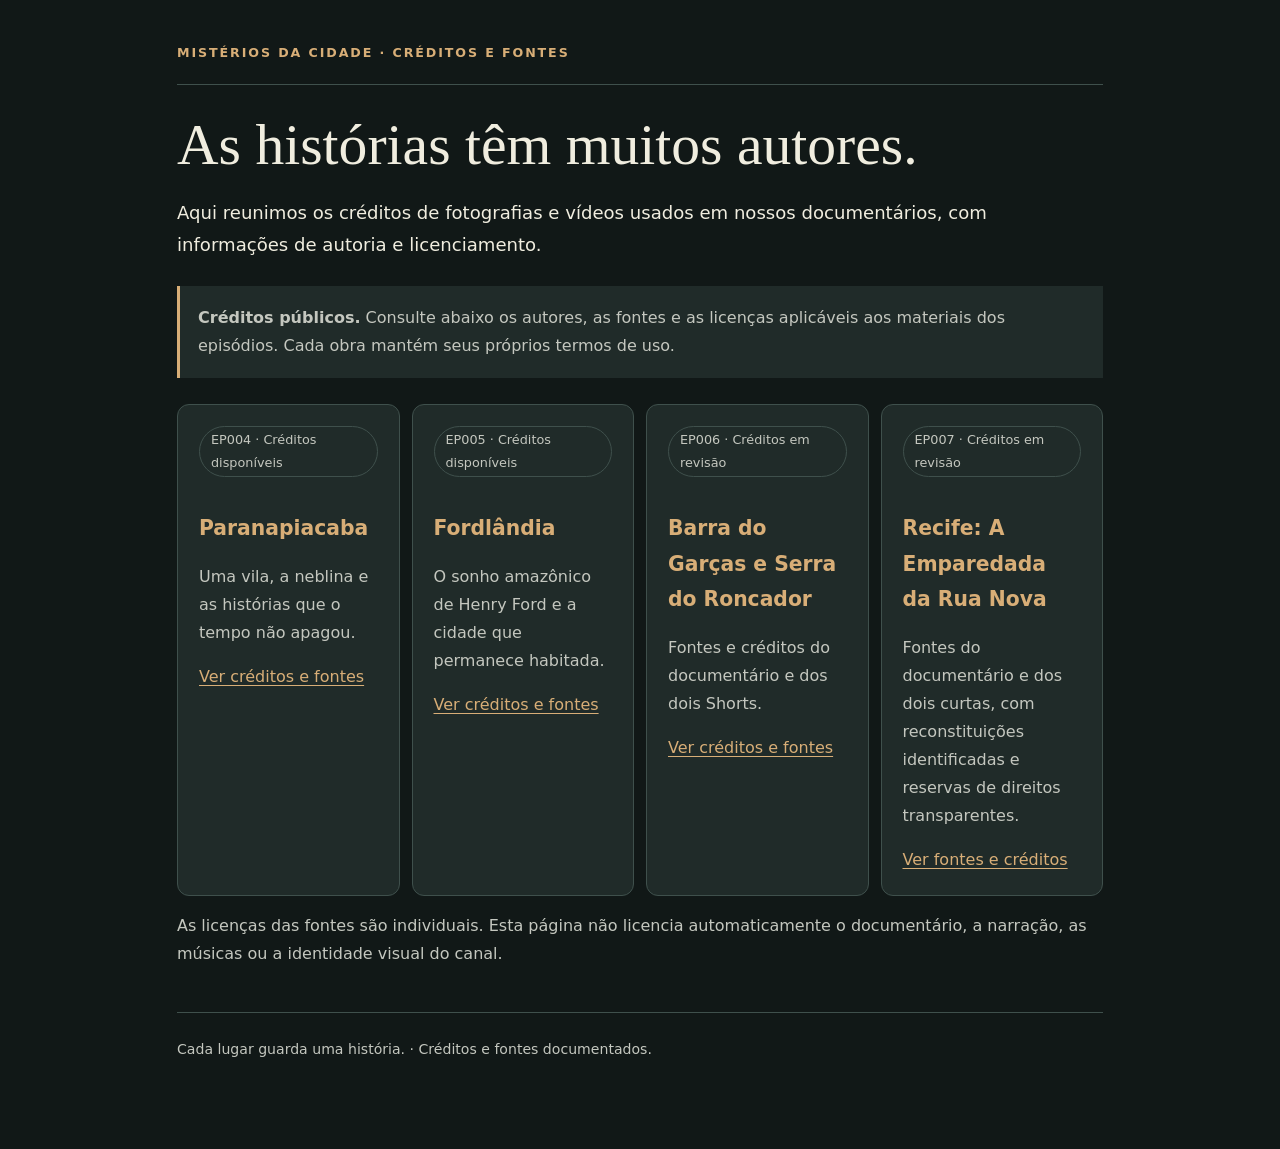
<file: docs/index.html>
<!doctype html><html lang="pt-BR"><head><meta charset="utf-8"><meta name="viewport" content="width=device-width,initial-scale=1"><meta name="description" content="Créditos de mídias e referências dos documentários Mistérios da Cidade."><title>Créditos · Mistérios da Cidade</title><link rel="stylesheet" href="style.css"></head><body><main><div class="mast">Mistérios da Cidade · Créditos e fontes</div><h1>As histórias têm muitos autores.</h1><p class="lead">Aqui reunimos os créditos de fotografias e vídeos usados em nossos documentários, com informações de autoria e licenciamento.</p><div class="notice"><p><strong>Créditos públicos.</strong> Consulte abaixo os autores, as fontes e as licenças aplicáveis aos materiais dos episódios. Cada obra mantém seus próprios termos de uso.</p></div><div class="grid"><article class="panel"><span class="tag">EP004 · Créditos disponíveis</span><h2>Paranapiacaba</h2><p>Uma vila, a neblina e as histórias que o tempo não apagou.</p><a href="ep004.html">Ver créditos e fontes</a></article><article class="panel"><span class="tag">EP005 · Créditos disponíveis</span><h2>Fordlândia</h2><p>O sonho amazônico de Henry Ford e a cidade que permanece habitada.</p><a href="ep005.html">Ver créditos e fontes</a></article><article class="panel"><span class="tag">EP006 · Créditos em revisão</span><h2>Barra do Garças e Serra do Roncador</h2><p>Fontes e créditos do documentário e dos dois Shorts.</p><a href="ep006.html">Ver créditos e fontes</a></article><article class="panel"><span class="tag">EP007 · Créditos em revisão</span><h2>Recife: A Emparedada da Rua Nova</h2><p>Fontes do documentário e dos dois curtas, com reconstituições identificadas e reservas de direitos transparentes.</p><a href="ep007.html">Ver fontes e créditos</a></article></div><p>As licenças das fontes são individuais. Esta página não licencia automaticamente o documentário, a narração, as músicas ou a identidade visual do canal.</p><div class="footer">Cada lugar guarda uma história. · Créditos e fontes documentados.</div></main></body></html>
</file>
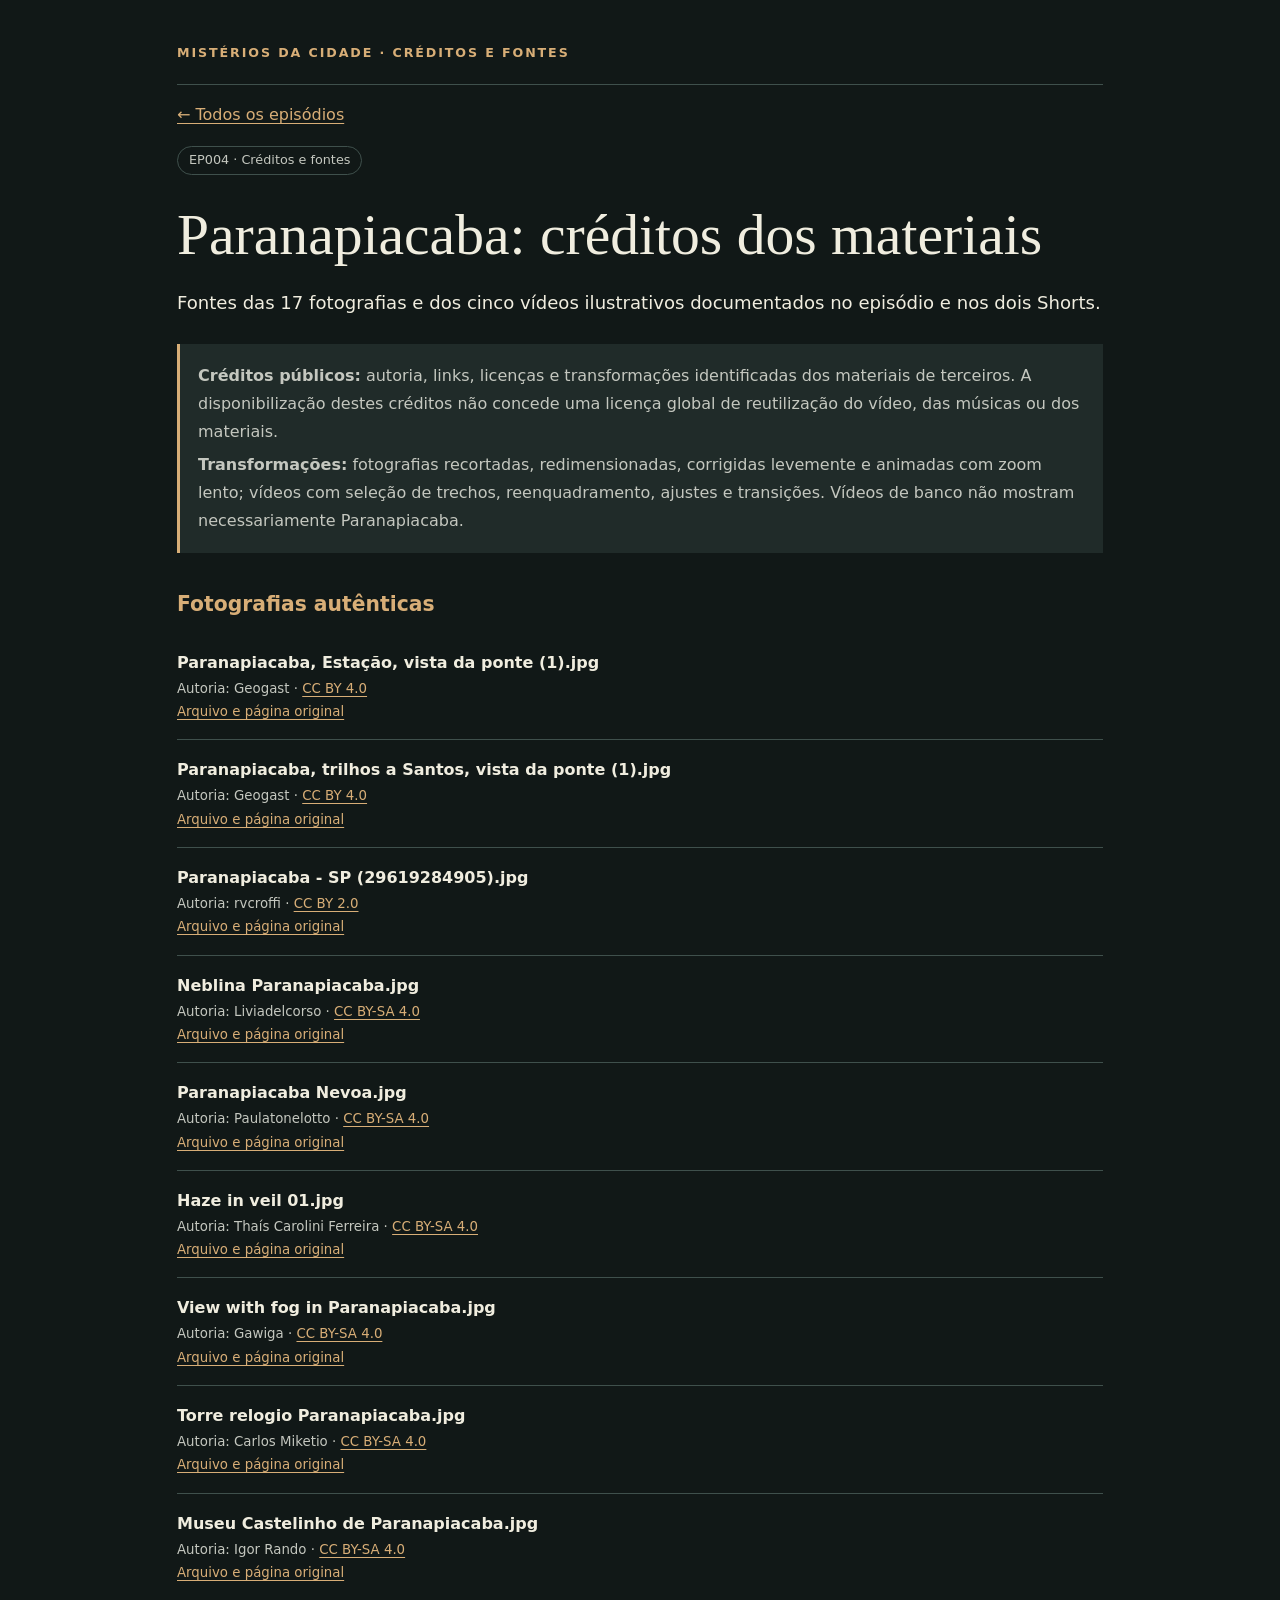
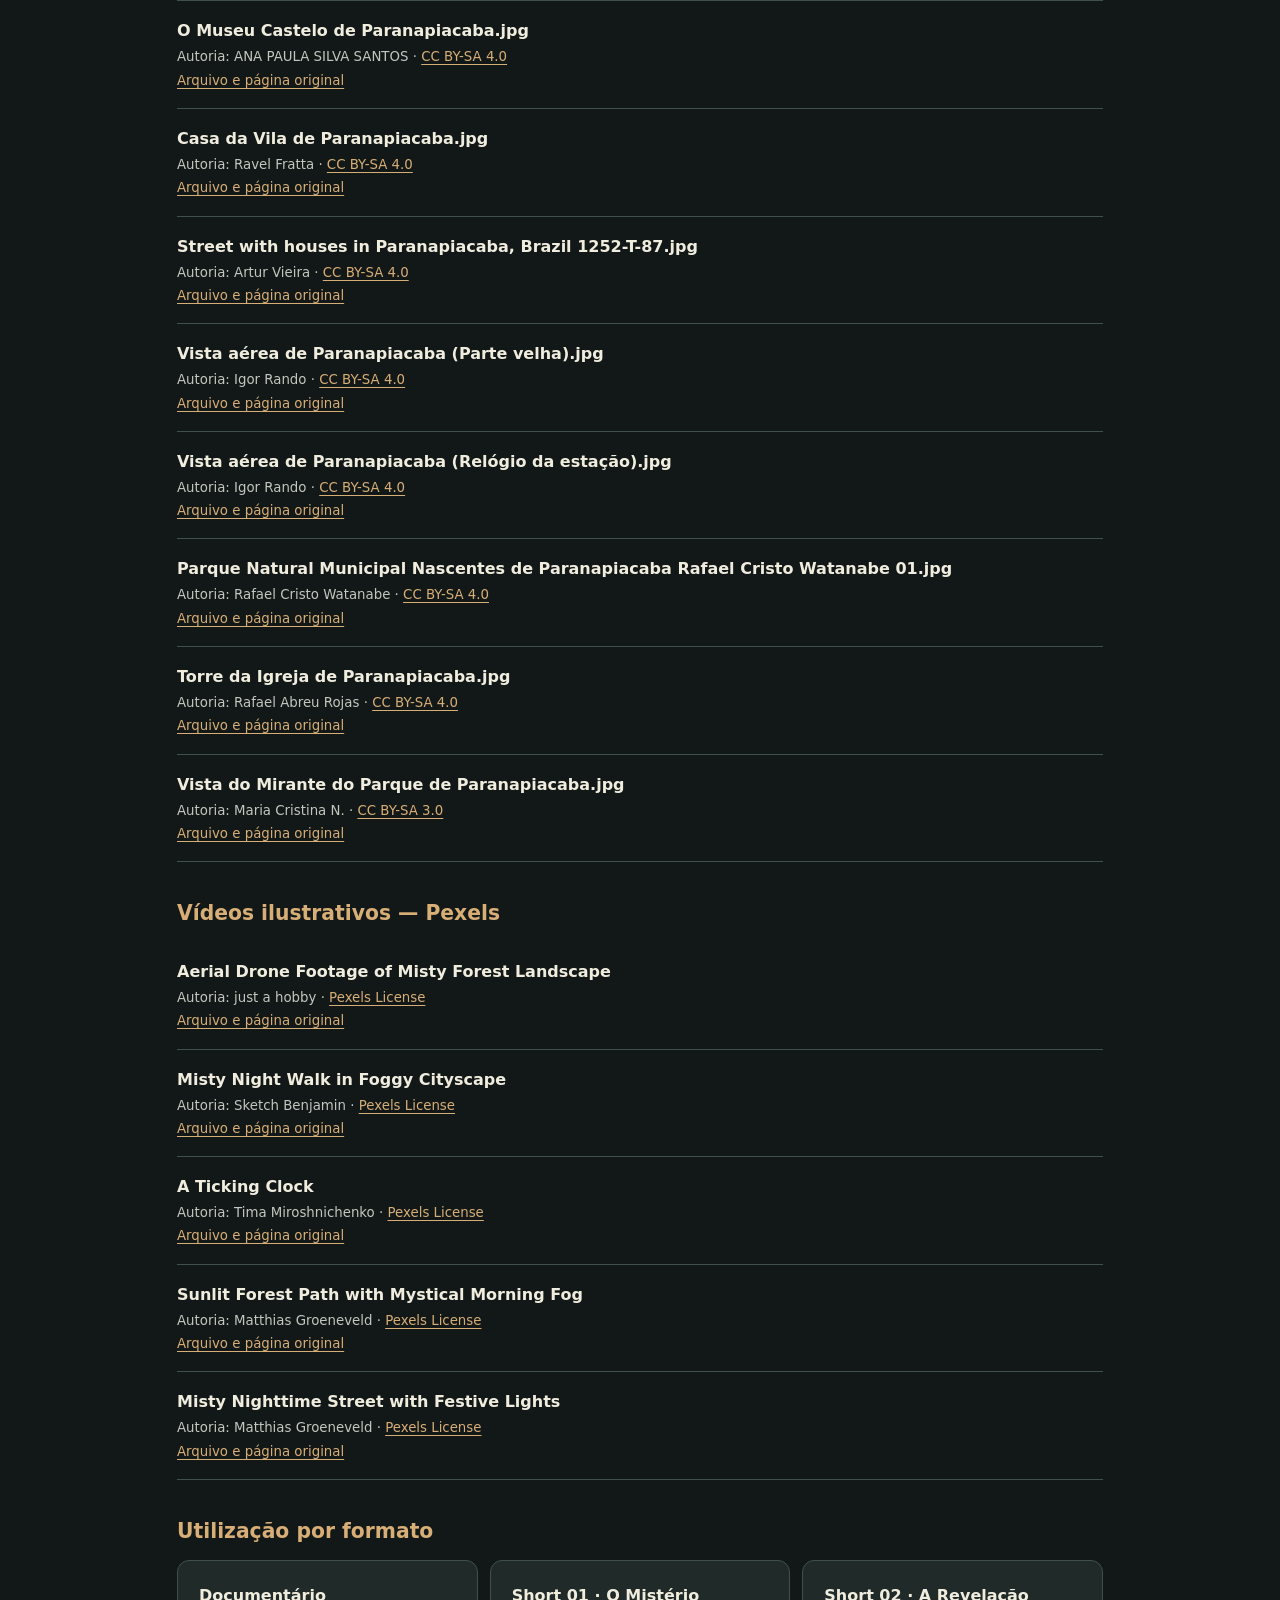
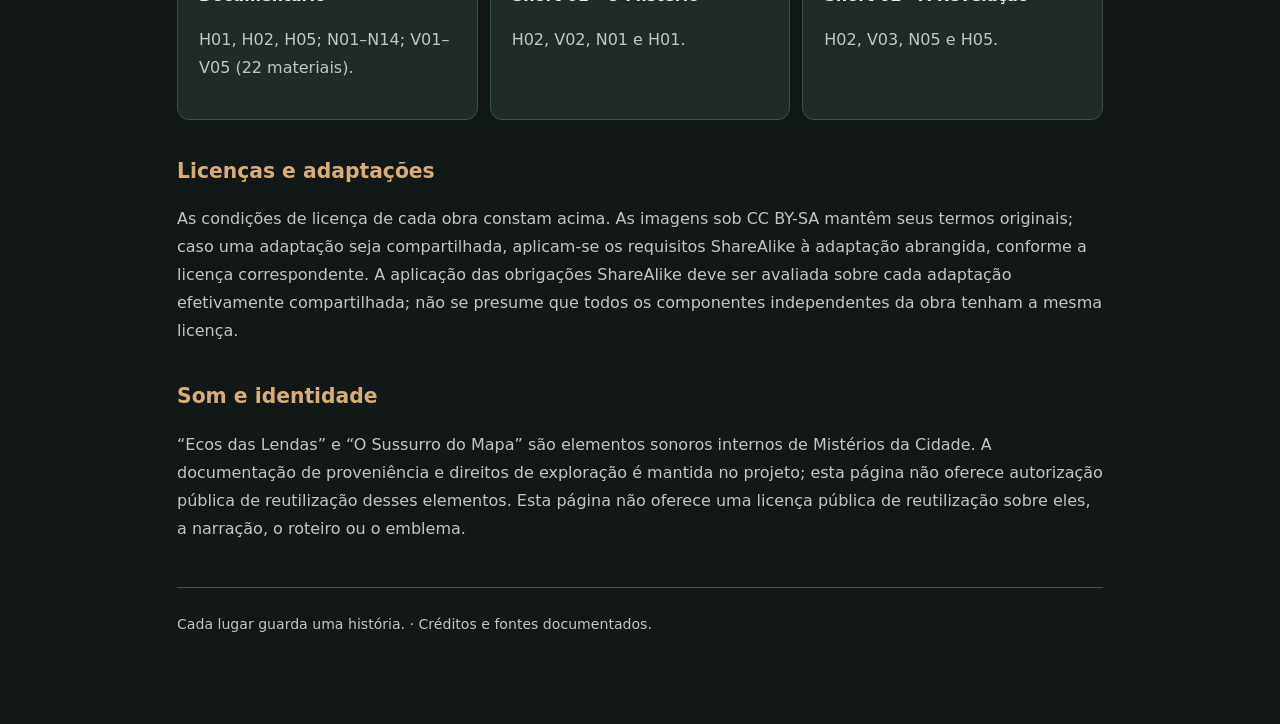
<file: docs/ep004.html>
<!doctype html><html lang="pt-BR"><head><meta charset="utf-8"><meta name="viewport" content="width=device-width,initial-scale=1"><meta name="description" content="Autores, fontes, licenças e alterações de fotos e vídeos utilizados no EP004."><title>EP004 Paranapiacaba · Créditos · Mistérios da Cidade</title><link rel="stylesheet" href="style.css"></head><body><main><div class="mast">Mistérios da Cidade · Créditos e fontes</div><p><a href="index.html">← Todos os episódios</a></p><span class="tag">EP004 · Créditos e fontes</span><h1>Paranapiacaba: créditos dos materiais</h1><p class="lead">Fontes das 17 fotografias e dos cinco vídeos ilustrativos documentados no episódio e nos dois Shorts.</p><div class="notice"><p><strong>Créditos públicos:</strong> autoria, links, licenças e transformações identificadas dos materiais de terceiros. A disponibilização destes créditos não concede uma licença global de reutilização do vídeo, das músicas ou dos materiais.</p><p><strong>Transformações:</strong> fotografias recortadas, redimensionadas, corrigidas levemente e animadas com zoom lento; vídeos com seleção de trechos, reenquadramento, ajustes e transições. Vídeos de banco não mostram necessariamente Paranapiacaba.</p></div><h2>Fotografias autênticas</h2><article class="entry"><strong>Paranapiacaba, Estação, vista da ponte (1).jpg</strong><small>Autoria: Geogast · <a href="https://creativecommons.org/licenses/by/4.0/" rel="noopener noreferrer">CC BY 4.0</a></small><small><a href="https://commons.wikimedia.org/wiki/File:Paranapiacaba,_Esta%C3%A7%C3%A3o,_vista_da_ponte_(1).jpg" rel="noopener noreferrer">Arquivo e página original</a></small></article>
<article class="entry"><strong>Paranapiacaba, trilhos a Santos, vista da ponte (1).jpg</strong><small>Autoria: Geogast · <a href="https://creativecommons.org/licenses/by/4.0/" rel="noopener noreferrer">CC BY 4.0</a></small><small><a href="https://commons.wikimedia.org/wiki/File:Paranapiacaba,_trilhos_a_Santos,_vista_da_ponte_(1).jpg" rel="noopener noreferrer">Arquivo e página original</a></small></article>
<article class="entry"><strong>Paranapiacaba - SP (29619284905).jpg</strong><small>Autoria: rvcroffi · <a href="https://creativecommons.org/licenses/by/2.0/" rel="noopener noreferrer">CC BY 2.0</a></small><small><a href="https://commons.wikimedia.org/wiki/File:Paranapiacaba_-_SP_(29619284905).jpg" rel="noopener noreferrer">Arquivo e página original</a></small></article>
<article class="entry"><strong>Neblina Paranapiacaba.jpg</strong><small>Autoria: Liviadelcorso · <a href="https://creativecommons.org/licenses/by-sa/4.0/" rel="noopener noreferrer">CC BY-SA 4.0</a></small><small><a href="https://commons.wikimedia.org/wiki/File:Neblina_Paranapiacaba.jpg" rel="noopener noreferrer">Arquivo e página original</a></small></article>
<article class="entry"><strong>Paranapiacaba Nevoa.jpg</strong><small>Autoria: Paulatonelotto · <a href="https://creativecommons.org/licenses/by-sa/4.0/" rel="noopener noreferrer">CC BY-SA 4.0</a></small><small><a href="https://commons.wikimedia.org/wiki/File:Paranapiacaba_Nevoa.jpg" rel="noopener noreferrer">Arquivo e página original</a></small></article>
<article class="entry"><strong>Haze in veil 01.jpg</strong><small>Autoria: Thaís Carolini Ferreira · <a href="https://creativecommons.org/licenses/by-sa/4.0/" rel="noopener noreferrer">CC BY-SA 4.0</a></small><small><a href="https://commons.wikimedia.org/wiki/File:Haze_in_veil_01.jpg" rel="noopener noreferrer">Arquivo e página original</a></small></article>
<article class="entry"><strong>View with fog in Paranapiacaba.jpg</strong><small>Autoria: Gawiga · <a href="https://creativecommons.org/licenses/by-sa/4.0/" rel="noopener noreferrer">CC BY-SA 4.0</a></small><small><a href="https://commons.wikimedia.org/wiki/File:View_with_fog_in_Paranapiacaba.jpg" rel="noopener noreferrer">Arquivo e página original</a></small></article>
<article class="entry"><strong>Torre relogio Paranapiacaba.jpg</strong><small>Autoria: Carlos Miketio · <a href="https://creativecommons.org/licenses/by-sa/4.0/" rel="noopener noreferrer">CC BY-SA 4.0</a></small><small><a href="https://commons.wikimedia.org/wiki/File:Torre_relogio_Paranapiacaba.jpg" rel="noopener noreferrer">Arquivo e página original</a></small></article>
<article class="entry"><strong>Museu Castelinho de Paranapiacaba.jpg</strong><small>Autoria: Igor Rando · <a href="https://creativecommons.org/licenses/by-sa/4.0/" rel="noopener noreferrer">CC BY-SA 4.0</a></small><small><a href="https://commons.wikimedia.org/wiki/File:Museu_Castelinho_de_Paranapiacaba.jpg" rel="noopener noreferrer">Arquivo e página original</a></small></article>
<article class="entry"><strong>O Museu Castelo de Paranapiacaba.jpg</strong><small>Autoria: ANA PAULA SILVA SANTOS · <a href="https://creativecommons.org/licenses/by-sa/4.0/" rel="noopener noreferrer">CC BY-SA 4.0</a></small><small><a href="https://commons.wikimedia.org/wiki/File:O_Museu_Castelo_de_Paranapiacaba.jpg" rel="noopener noreferrer">Arquivo e página original</a></small></article>
<article class="entry"><strong>Casa da Vila de Paranapiacaba.jpg</strong><small>Autoria: Ravel Fratta · <a href="https://creativecommons.org/licenses/by-sa/4.0/" rel="noopener noreferrer">CC BY-SA 4.0</a></small><small><a href="https://commons.wikimedia.org/wiki/File:Casa_da_Vila_de_Paranapiacaba.jpg" rel="noopener noreferrer">Arquivo e página original</a></small></article>
<article class="entry"><strong>Street with houses in Paranapiacaba, Brazil 1252-T-87.jpg</strong><small>Autoria: Artur Vieira · <a href="https://creativecommons.org/licenses/by-sa/4.0/" rel="noopener noreferrer">CC BY-SA 4.0</a></small><small><a href="https://commons.wikimedia.org/wiki/File:Street_with_houses_in_Paranapiacaba,_Brazil_1252-T-87.jpg" rel="noopener noreferrer">Arquivo e página original</a></small></article>
<article class="entry"><strong>Vista aérea de Paranapiacaba (Parte velha).jpg</strong><small>Autoria: Igor Rando · <a href="https://creativecommons.org/licenses/by-sa/4.0/" rel="noopener noreferrer">CC BY-SA 4.0</a></small><small><a href="https://commons.wikimedia.org/wiki/File:Vista_a%C3%A9rea_de_Paranapiacaba_(Parte_velha).jpg" rel="noopener noreferrer">Arquivo e página original</a></small></article>
<article class="entry"><strong>Vista aérea de Paranapiacaba (Relógio da estação).jpg</strong><small>Autoria: Igor Rando · <a href="https://creativecommons.org/licenses/by-sa/4.0/" rel="noopener noreferrer">CC BY-SA 4.0</a></small><small><a href="https://commons.wikimedia.org/wiki/File:Vista_a%C3%A9rea_de_Paranapiacaba_(Rel%C3%B3gio_da_esta%C3%A7%C3%A3o).jpg" rel="noopener noreferrer">Arquivo e página original</a></small></article>
<article class="entry"><strong>Parque Natural Municipal Nascentes de Paranapiacaba Rafael Cristo Watanabe 01.jpg</strong><small>Autoria: Rafael Cristo Watanabe · <a href="https://creativecommons.org/licenses/by-sa/4.0/" rel="noopener noreferrer">CC BY-SA 4.0</a></small><small><a href="https://commons.wikimedia.org/wiki/File:Parque_Natural_Municipal_Nascentes_de_Paranapiacaba_Rafael_Cristo_Watanabe_01.jpg" rel="noopener noreferrer">Arquivo e página original</a></small></article>
<article class="entry"><strong>Torre da Igreja de Paranapiacaba.jpg</strong><small>Autoria: Rafael Abreu Rojas · <a href="https://creativecommons.org/licenses/by-sa/4.0/" rel="noopener noreferrer">CC BY-SA 4.0</a></small><small><a href="https://commons.wikimedia.org/wiki/File:Torre_da_Igreja_de_Paranapiacaba.jpg" rel="noopener noreferrer">Arquivo e página original</a></small></article>
<article class="entry"><strong>Vista do Mirante do Parque de Paranapiacaba.jpg</strong><small>Autoria: Maria Cristina N. · <a href="https://creativecommons.org/licenses/by-sa/3.0/" rel="noopener noreferrer">CC BY-SA 3.0</a></small><small><a href="https://commons.wikimedia.org/wiki/File:Vista_do_Mirante_do_Parque_de_Paranapiacaba.jpg" rel="noopener noreferrer">Arquivo e página original</a></small></article><h2>Vídeos ilustrativos — Pexels</h2><article class="entry"><strong>Aerial Drone Footage of Misty Forest Landscape</strong><small>Autoria: just a hobby · <a href="https://www.pexels.com/license/" rel="noopener noreferrer">Pexels License</a></small><small><a href="https://www.pexels.com/video/aerial-drone-footage-of-misty-forest-landscape-32039323/" rel="noopener noreferrer">Arquivo e página original</a></small></article>
<article class="entry"><strong>Misty Night Walk in Foggy Cityscape</strong><small>Autoria: Sketch Benjamin · <a href="https://www.pexels.com/license/" rel="noopener noreferrer">Pexels License</a></small><small><a href="https://www.pexels.com/video/misty-night-walk-in-foggy-cityscape-30340084/" rel="noopener noreferrer">Arquivo e página original</a></small></article>
<article class="entry"><strong>A Ticking Clock</strong><small>Autoria: Tima Miroshnichenko · <a href="https://www.pexels.com/license/" rel="noopener noreferrer">Pexels License</a></small><small><a href="https://www.pexels.com/video/a-ticking-clock-7033786/" rel="noopener noreferrer">Arquivo e página original</a></small></article>
<article class="entry"><strong>Sunlit Forest Path with Mystical Morning Fog</strong><small>Autoria: Matthias Groeneveld · <a href="https://www.pexels.com/license/" rel="noopener noreferrer">Pexels License</a></small><small><a href="https://www.pexels.com/video/sunlit-forest-path-with-mystical-morning-fog-38731252/" rel="noopener noreferrer">Arquivo e página original</a></small></article>
<article class="entry"><strong>Misty Nighttime Street with Festive Lights</strong><small>Autoria: Matthias Groeneveld · <a href="https://www.pexels.com/license/" rel="noopener noreferrer">Pexels License</a></small><small><a href="https://www.pexels.com/video/misty-nighttime-street-with-festive-lights-34964500/" rel="noopener noreferrer">Arquivo e página original</a></small></article><h2>Utilização por formato</h2><div class="grid"><section class="panel"><h3>Documentário</h3><p>H01, H02, H05; N01–N14; V01–V05 (22 materiais).</p></section><section class="panel"><h3>Short 01 · O Mistério</h3><p>H02, V02, N01 e H01.</p></section><section class="panel"><h3>Short 02 · A Revelação</h3><p>H02, V03, N05 e H05.</p></section></div><h2>Licenças e adaptações</h2><p>As condições de licença de cada obra constam acima. As imagens sob CC BY-SA mantêm seus termos originais; caso uma adaptação seja compartilhada, aplicam-se os requisitos ShareAlike à adaptação abrangida, conforme a licença correspondente. A aplicação das obrigações ShareAlike deve ser avaliada sobre cada adaptação efetivamente compartilhada; não se presume que todos os componentes independentes da obra tenham a mesma licença.</p><h2>Som e identidade</h2><p>“Ecos das Lendas” e “O Sussurro do Mapa” são elementos sonoros internos de Mistérios da Cidade. A documentação de proveniência e direitos de exploração é mantida no projeto; esta página não oferece autorização pública de reutilização desses elementos. Esta página não oferece uma licença pública de reutilização sobre eles, a narração, o roteiro ou o emblema.</p><div class="footer">Cada lugar guarda uma história. · Créditos e fontes documentados.</div></main></body></html>
</file>
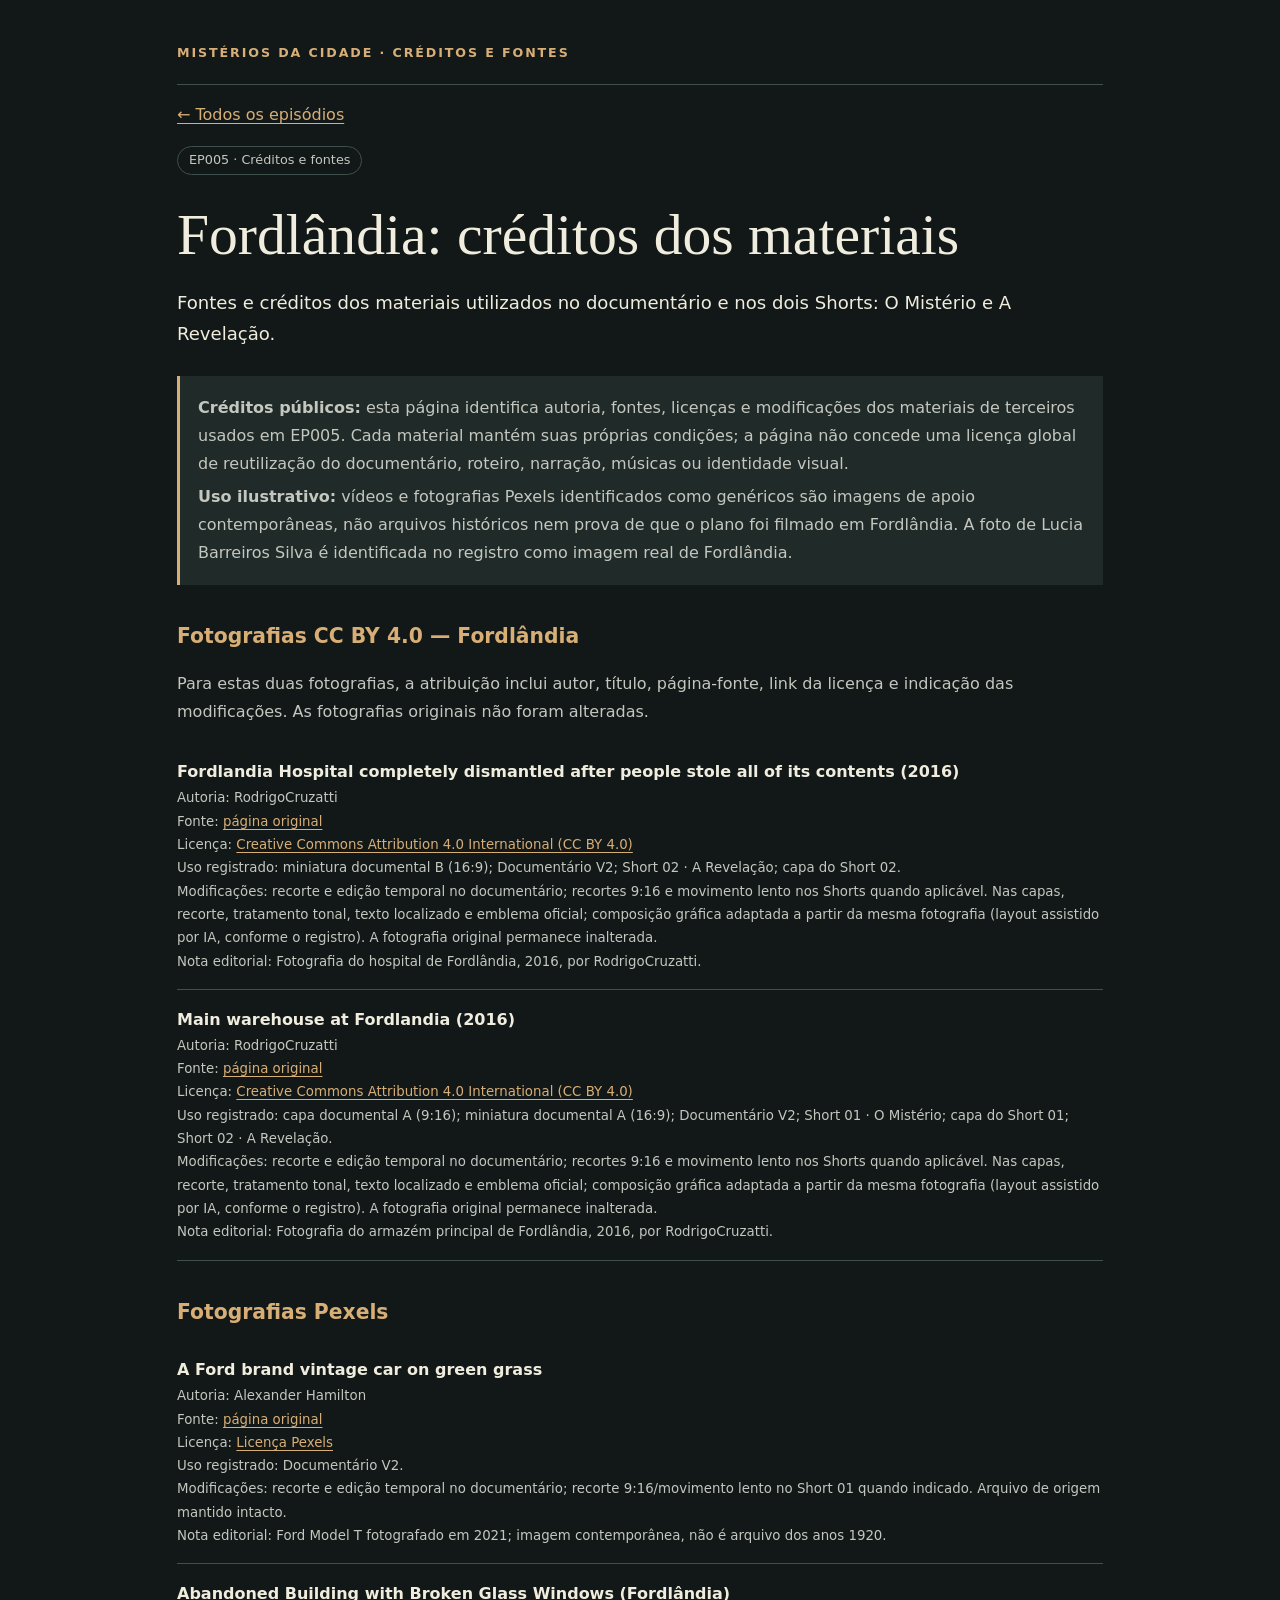
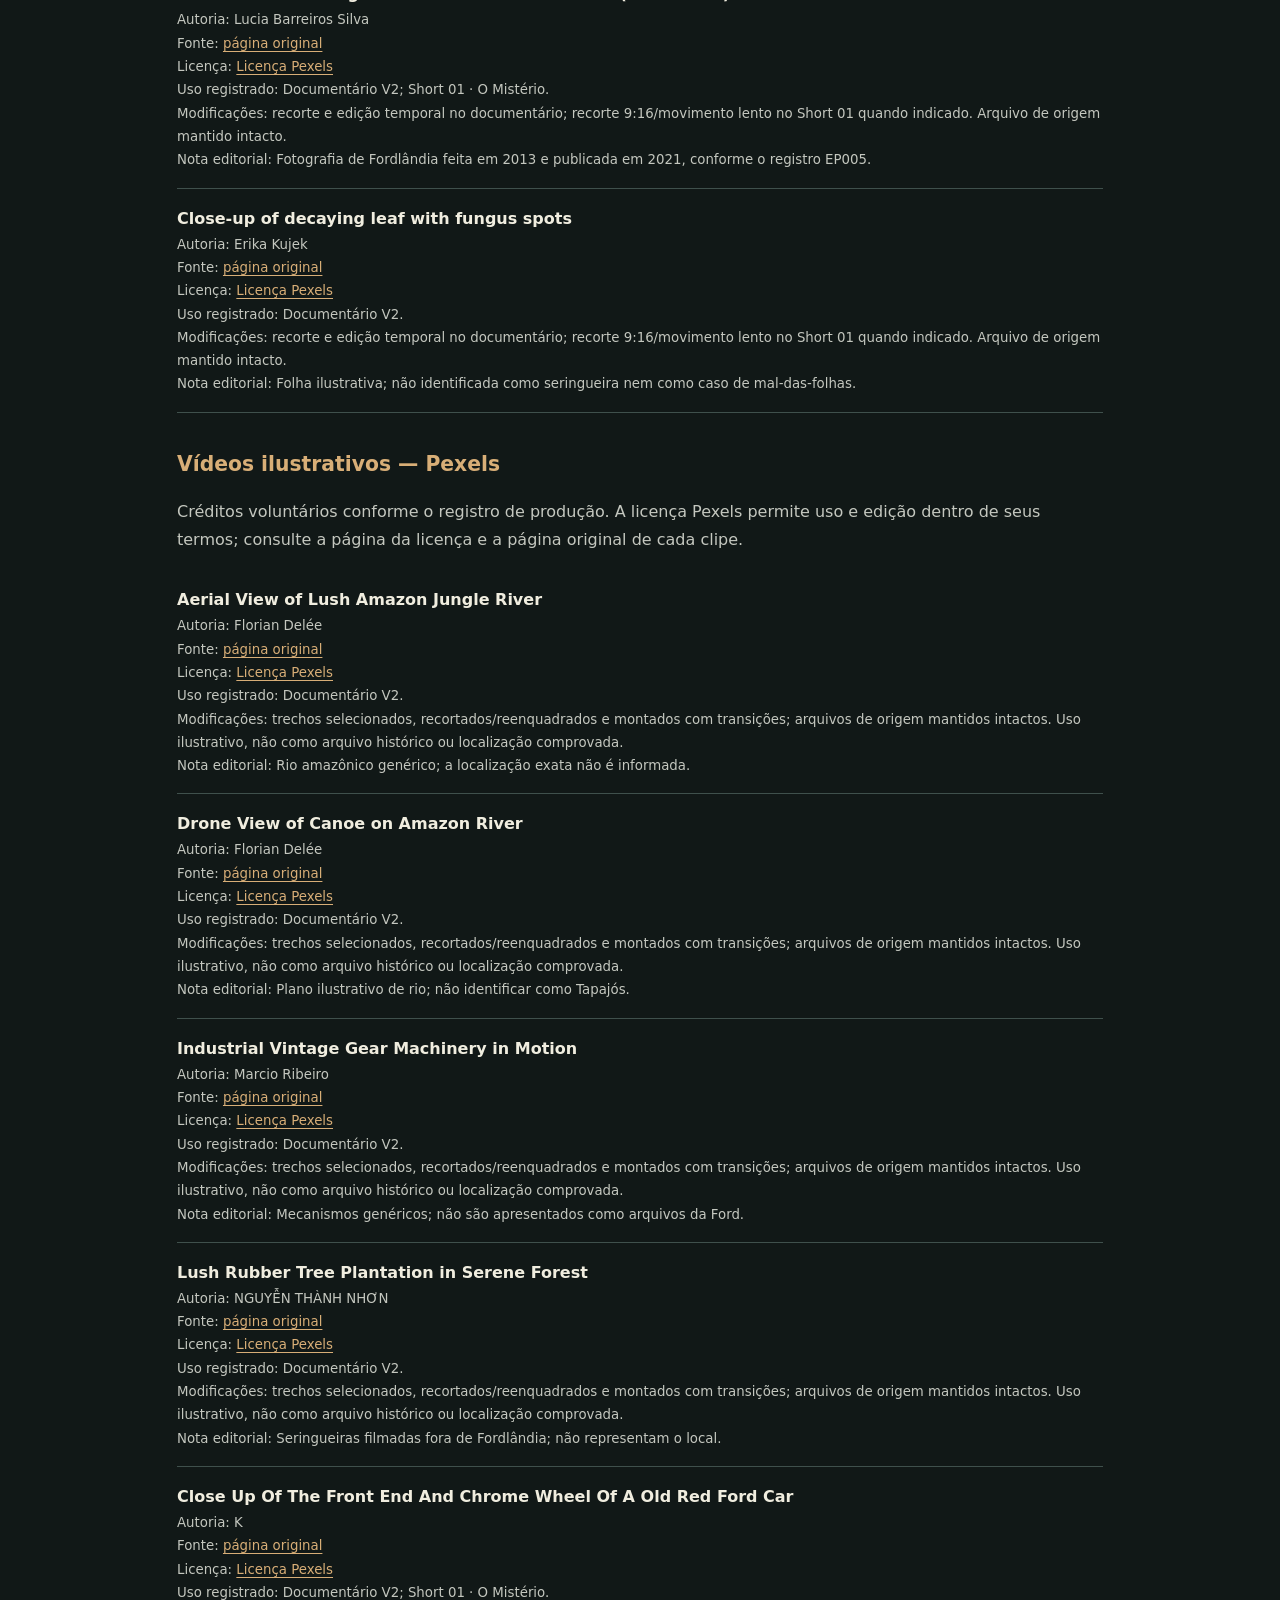
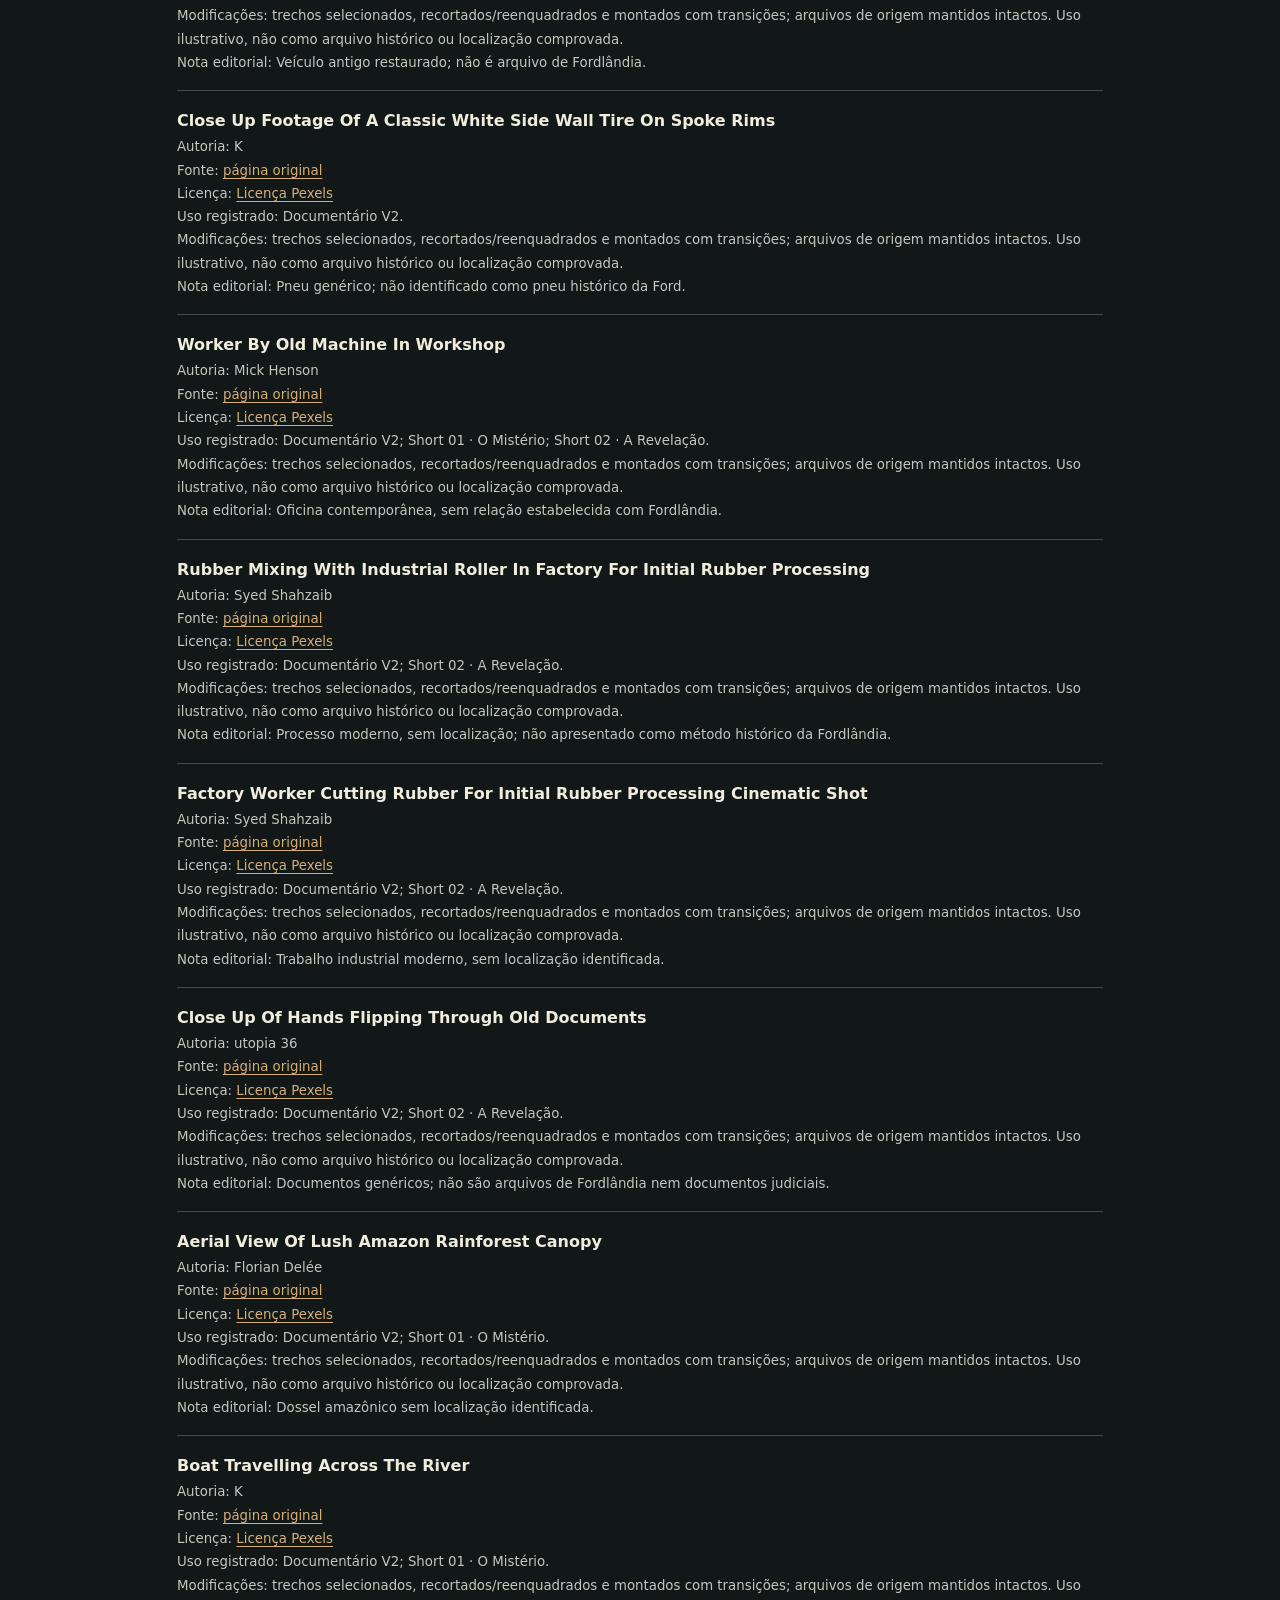
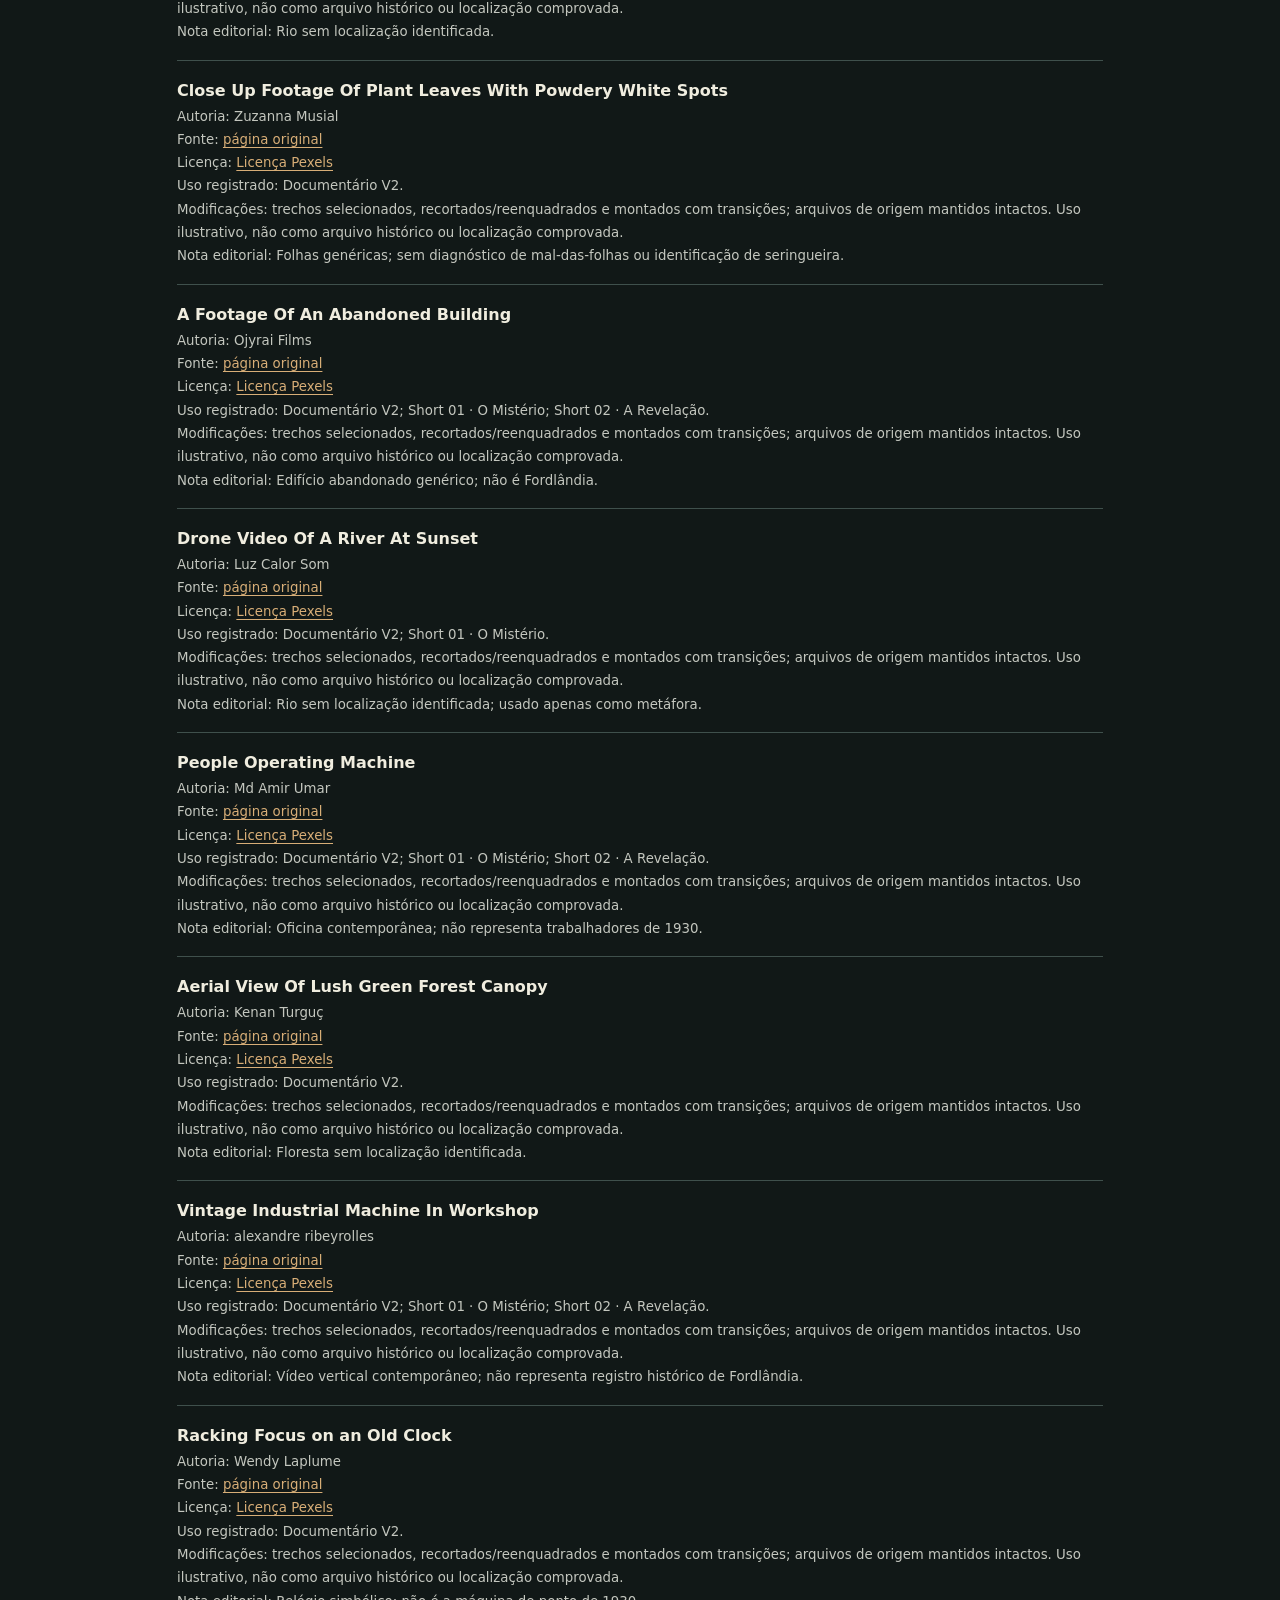
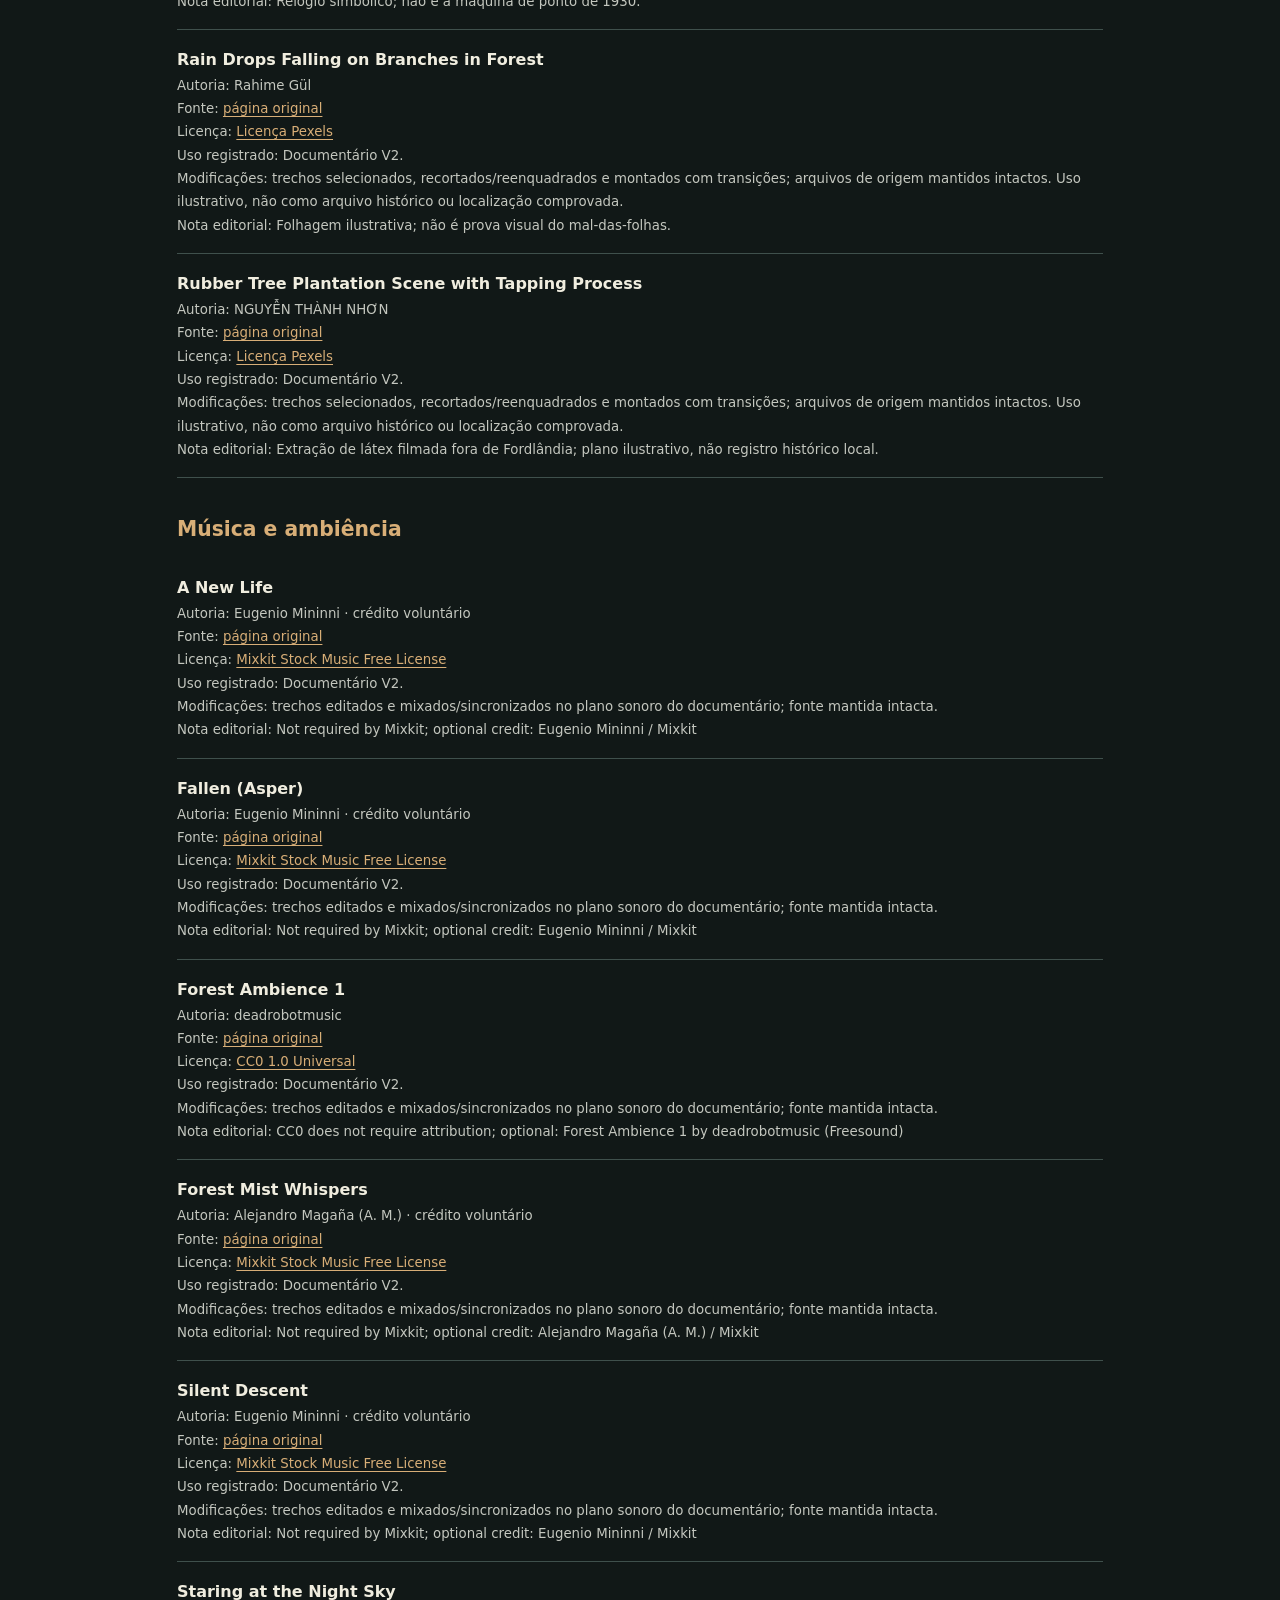
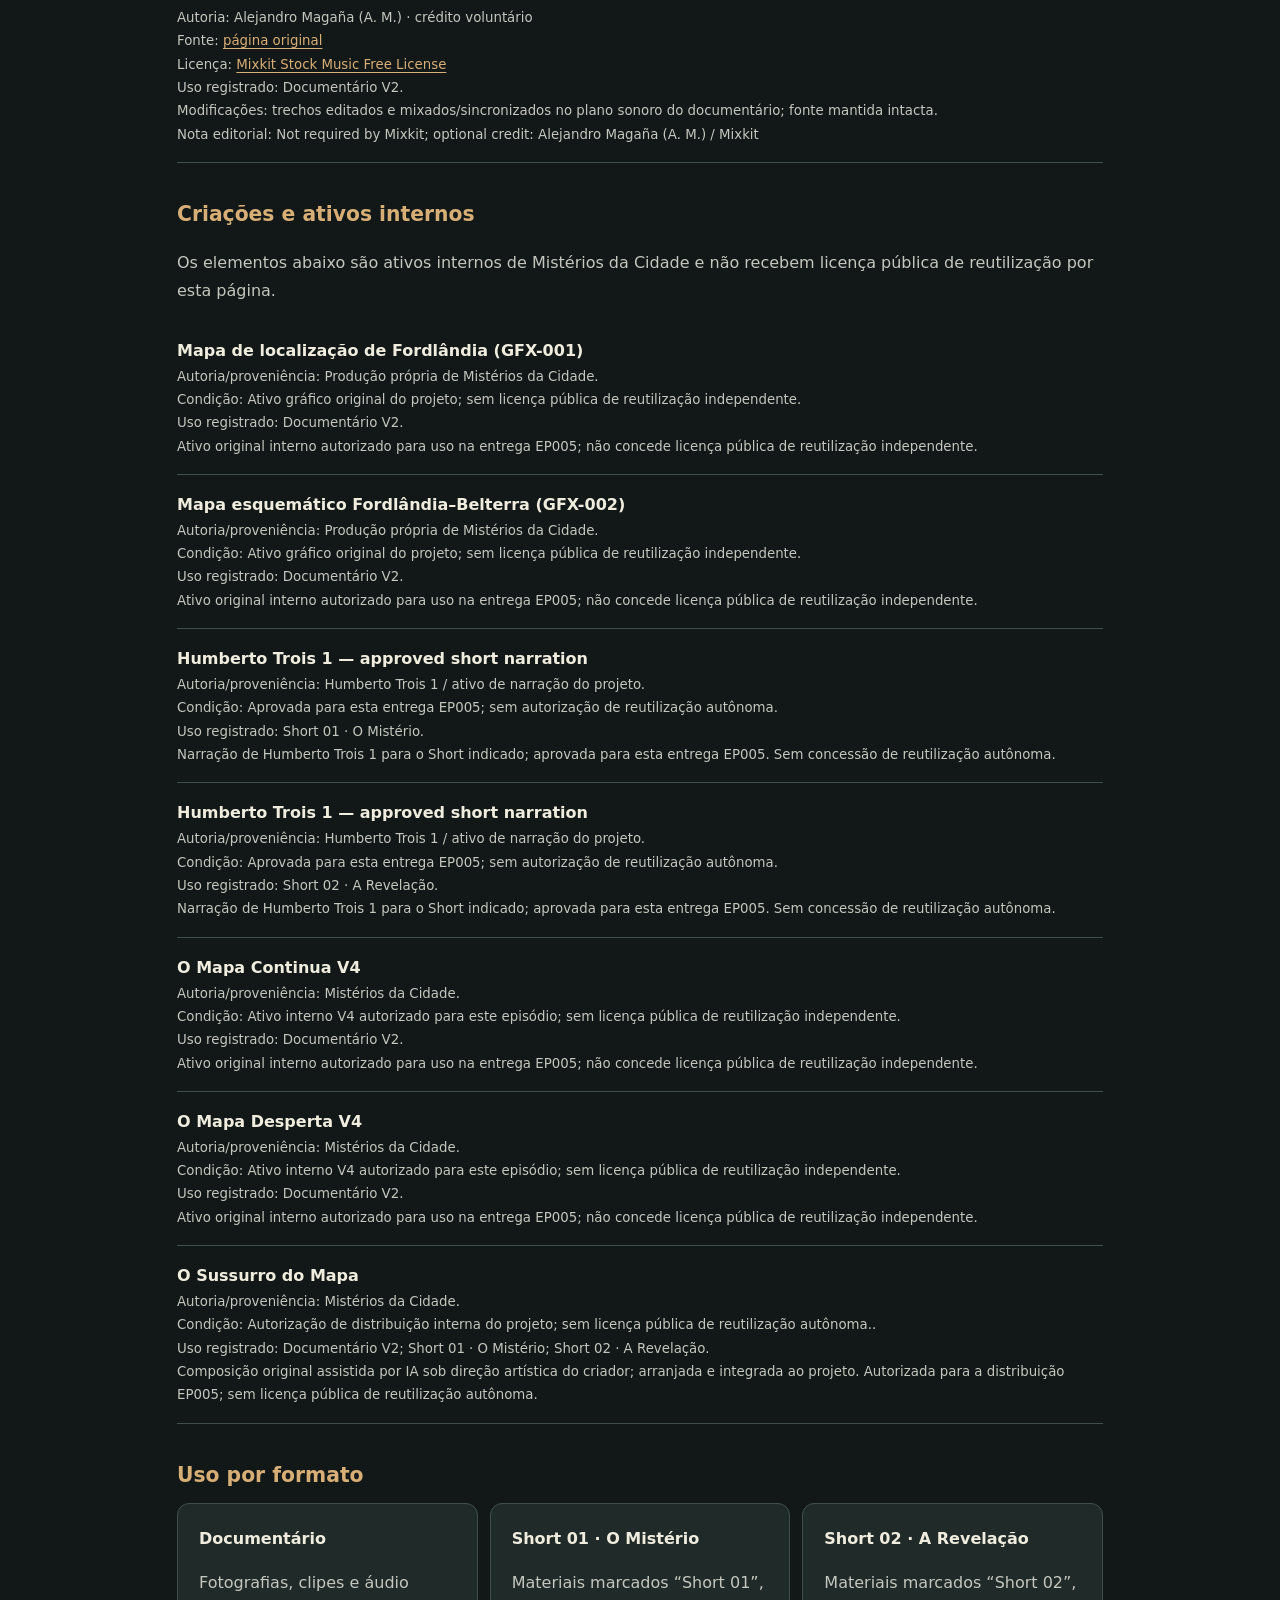
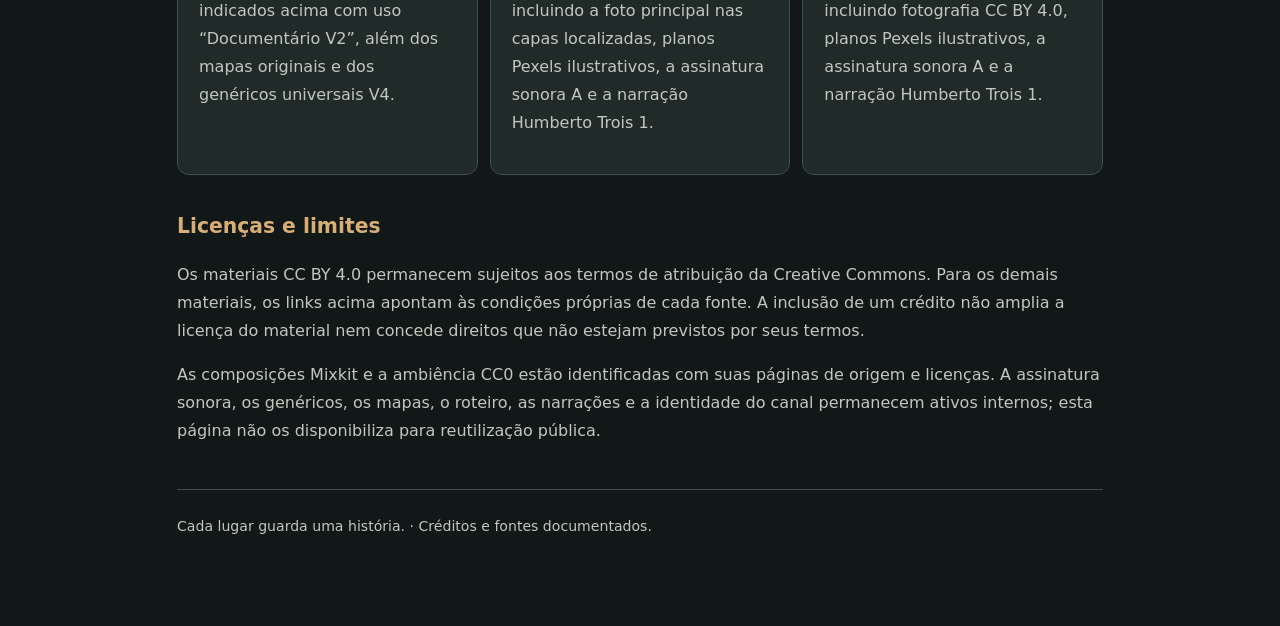
<file: docs/ep005.html>
<!doctype html>
<html lang="pt-BR">
<head>
<meta charset="utf-8">
<meta name="viewport" content="width=device-width,initial-scale=1">
<meta name="description" content="Autores, fontes, licenças e modificações dos materiais usados no documentário EP005 Fordlândia e em seus dois Shorts.">
<title>EP005 Fordlândia · Créditos · Mistérios da Cidade</title>
<link rel="stylesheet" href="style.css">
</head>
<body><main>
<div class="mast">Mistérios da Cidade · Créditos e fontes</div>
<p><a href="index.html">← Todos os episódios</a></p>
<span class="tag">EP005 · Créditos e fontes</span>
<h1>Fordlândia: créditos dos materiais</h1>
<p class="lead">Fontes e créditos dos materiais utilizados no documentário e nos dois Shorts: O Mistério e A Revelação.</p>
<div class="notice">
<p><strong>Créditos públicos:</strong> esta página identifica autoria, fontes, licenças e modificações dos materiais de terceiros usados em EP005. Cada material mantém suas próprias condições; a página não concede uma licença global de reutilização do documentário, roteiro, narração, músicas ou identidade visual.</p>
<p><strong>Uso ilustrativo:</strong> vídeos e fotografias Pexels identificados como genéricos são imagens de apoio contemporâneas, não arquivos históricos nem prova de que o plano foi filmado em Fordlândia. A foto de Lucia Barreiros Silva é identificada no registro como imagem real de Fordlândia.</p>
</div>
<h2>Fotografias CC BY 4.0 — Fordlândia</h2>
<p>Para estas duas fotografias, a atribuição inclui autor, título, página-fonte, link da licença e indicação das modificações. As fotografias originais não foram alteradas.</p>
<article class="entry"><strong>Fordlandia Hospital completely dismantled after people stole all of its contents (2016)</strong><small>Autoria: RodrigoCruzatti</small><small>Fonte: <a href="https://commons.wikimedia.org/wiki/File:FordlandiaHospitalDestroyed.jpg" rel="noopener noreferrer">página original</a></small><small>Licença: <a href="https://creativecommons.org/licenses/by/4.0/" rel="noopener noreferrer">Creative Commons Attribution 4.0 International (CC BY 4.0)</a></small><small>Uso registrado: miniatura documental B (16:9); Documentário V2; Short 02 · A Revelação; capa do Short 02.</small><small>Modificações: recorte e edição temporal no documentário; recortes 9:16 e movimento lento nos Shorts quando aplicável. Nas capas, recorte, tratamento tonal, texto localizado e emblema oficial; composição gráfica adaptada a partir da mesma fotografia (layout assistido por IA, conforme o registro). A fotografia original permanece inalterada.</small><small>Nota editorial: Fotografia do hospital de Fordlândia, 2016, por RodrigoCruzatti.</small></article>
<article class="entry"><strong>Main warehouse at Fordlandia (2016)</strong><small>Autoria: RodrigoCruzatti</small><small>Fonte: <a href="https://commons.wikimedia.org/wiki/File:FordlandiaMainWarehouse.jpg" rel="noopener noreferrer">página original</a></small><small>Licença: <a href="https://creativecommons.org/licenses/by/4.0/" rel="noopener noreferrer">Creative Commons Attribution 4.0 International (CC BY 4.0)</a></small><small>Uso registrado: capa documental A (9:16); miniatura documental A (16:9); Documentário V2; Short 01 · O Mistério; capa do Short 01; Short 02 · A Revelação.</small><small>Modificações: recorte e edição temporal no documentário; recortes 9:16 e movimento lento nos Shorts quando aplicável. Nas capas, recorte, tratamento tonal, texto localizado e emblema oficial; composição gráfica adaptada a partir da mesma fotografia (layout assistido por IA, conforme o registro). A fotografia original permanece inalterada.</small><small>Nota editorial: Fotografia do armazém principal de Fordlândia, 2016, por RodrigoCruzatti.</small></article>
<h2>Fotografias Pexels</h2>
<article class="entry"><strong>A Ford brand vintage car on green grass</strong><small>Autoria: Alexander Hamilton</small><small>Fonte: <a href="https://www.pexels.com/photo/a-ford-brand-vintage-car-on-green-grass-9599606/" rel="noopener noreferrer">página original</a></small><small>Licença: <a href="https://www.pexels.com/license/" rel="noopener noreferrer">Licença Pexels</a></small><small>Uso registrado: Documentário V2.</small><small>Modificações: recorte e edição temporal no documentário; recorte 9:16/movimento lento no Short 01 quando indicado. Arquivo de origem mantido intacto.</small><small>Nota editorial: Ford Model T fotografado em 2021; imagem contemporânea, não é arquivo dos anos 1920.</small></article>
<article class="entry"><strong>Abandoned Building with Broken Glass Windows (Fordlândia)</strong><small>Autoria: Lucia Barreiros Silva</small><small>Fonte: <a href="https://www.pexels.com/photo/abandoned-building-with-broken-glass-windows-9203692/" rel="noopener noreferrer">página original</a></small><small>Licença: <a href="https://www.pexels.com/license/" rel="noopener noreferrer">Licença Pexels</a></small><small>Uso registrado: Documentário V2; Short 01 · O Mistério.</small><small>Modificações: recorte e edição temporal no documentário; recorte 9:16/movimento lento no Short 01 quando indicado. Arquivo de origem mantido intacto.</small><small>Nota editorial: Fotografia de Fordlândia feita em 2013 e publicada em 2021, conforme o registro EP005.</small></article>
<article class="entry"><strong>Close-up of decaying leaf with fungus spots</strong><small>Autoria: Erika Kujek</small><small>Fonte: <a href="https://www.pexels.com/photo/close-up-of-decaying-leaf-with-fungus-spots-34234358/" rel="noopener noreferrer">página original</a></small><small>Licença: <a href="https://www.pexels.com/license/" rel="noopener noreferrer">Licença Pexels</a></small><small>Uso registrado: Documentário V2.</small><small>Modificações: recorte e edição temporal no documentário; recorte 9:16/movimento lento no Short 01 quando indicado. Arquivo de origem mantido intacto.</small><small>Nota editorial: Folha ilustrativa; não identificada como seringueira nem como caso de mal-das-folhas.</small></article>
<h2>Vídeos ilustrativos — Pexels</h2>
<p>Créditos voluntários conforme o registro de produção. A licença Pexels permite uso e edição dentro de seus termos; consulte a página da licença e a página original de cada clipe.</p>
<article class="entry"><strong>Aerial View of Lush Amazon Jungle River</strong><small>Autoria: Florian Delée</small><small>Fonte: <a href="https://www.pexels.com/video/aerial-view-of-lush-amazon-jungle-river-31574276/" rel="noopener noreferrer">página original</a></small><small>Licença: <a href="https://www.pexels.com/license/" rel="noopener noreferrer">Licença Pexels</a></small><small>Uso registrado: Documentário V2.</small><small>Modificações: trechos selecionados, recortados/reenquadrados e montados com transições; arquivos de origem mantidos intactos. Uso ilustrativo, não como arquivo histórico ou localização comprovada.</small><small>Nota editorial: Rio amazônico genérico; a localização exata não é informada.</small></article>
<article class="entry"><strong>Drone View of Canoe on Amazon River</strong><small>Autoria: Florian Delée</small><small>Fonte: <a href="https://www.pexels.com/video/drone-view-of-canoe-on-amazon-river-32091020/" rel="noopener noreferrer">página original</a></small><small>Licença: <a href="https://www.pexels.com/license/" rel="noopener noreferrer">Licença Pexels</a></small><small>Uso registrado: Documentário V2.</small><small>Modificações: trechos selecionados, recortados/reenquadrados e montados com transições; arquivos de origem mantidos intactos. Uso ilustrativo, não como arquivo histórico ou localização comprovada.</small><small>Nota editorial: Plano ilustrativo de rio; não identificar como Tapajós.</small></article>
<article class="entry"><strong>Industrial Vintage Gear Machinery in Motion</strong><small>Autoria: Marcio Ribeiro</small><small>Fonte: <a href="https://www.pexels.com/video/industrial-vintage-gear-machinery-in-motion-32403310/" rel="noopener noreferrer">página original</a></small><small>Licença: <a href="https://www.pexels.com/license/" rel="noopener noreferrer">Licença Pexels</a></small><small>Uso registrado: Documentário V2.</small><small>Modificações: trechos selecionados, recortados/reenquadrados e montados com transições; arquivos de origem mantidos intactos. Uso ilustrativo, não como arquivo histórico ou localização comprovada.</small><small>Nota editorial: Mecanismos genéricos; não são apresentados como arquivos da Ford.</small></article>
<article class="entry"><strong>Lush Rubber Tree Plantation in Serene Forest</strong><small>Autoria: NGUYỄN THÀNH NHƠN</small><small>Fonte: <a href="https://www.pexels.com/video/lush-rubber-tree-plantation-in-serene-forest-35884267/" rel="noopener noreferrer">página original</a></small><small>Licença: <a href="https://www.pexels.com/license/" rel="noopener noreferrer">Licença Pexels</a></small><small>Uso registrado: Documentário V2.</small><small>Modificações: trechos selecionados, recortados/reenquadrados e montados com transições; arquivos de origem mantidos intactos. Uso ilustrativo, não como arquivo histórico ou localização comprovada.</small><small>Nota editorial: Seringueiras filmadas fora de Fordlândia; não representam o local.</small></article>
<article class="entry"><strong>Close Up Of The Front End And Chrome Wheel Of A Old Red Ford Car</strong><small>Autoria: K</small><small>Fonte: <a href="https://www.pexels.com/video/close-up-of-the-front-end-and-chrome-wheel-of-a-old-red-ford-car-3066461/" rel="noopener noreferrer">página original</a></small><small>Licença: <a href="https://www.pexels.com/license/" rel="noopener noreferrer">Licença Pexels</a></small><small>Uso registrado: Documentário V2; Short 01 · O Mistério.</small><small>Modificações: trechos selecionados, recortados/reenquadrados e montados com transições; arquivos de origem mantidos intactos. Uso ilustrativo, não como arquivo histórico ou localização comprovada.</small><small>Nota editorial: Veículo antigo restaurado; não é arquivo de Fordlândia.</small></article>
<article class="entry"><strong>Close Up Footage Of A Classic White Side Wall Tire On Spoke Rims</strong><small>Autoria: K</small><small>Fonte: <a href="https://www.pexels.com/video/close-up-footage-of-a-classic-white-side-wall-tire-on-spoke-rims-3066464/" rel="noopener noreferrer">página original</a></small><small>Licença: <a href="https://www.pexels.com/license/" rel="noopener noreferrer">Licença Pexels</a></small><small>Uso registrado: Documentário V2.</small><small>Modificações: trechos selecionados, recortados/reenquadrados e montados com transições; arquivos de origem mantidos intactos. Uso ilustrativo, não como arquivo histórico ou localização comprovada.</small><small>Nota editorial: Pneu genérico; não identificado como pneu histórico da Ford.</small></article>
<article class="entry"><strong>Worker By Old Machine In Workshop</strong><small>Autoria: Mick Henson</small><small>Fonte: <a href="https://www.pexels.com/video/worker-by-old-machine-in-workshop-11246292/" rel="noopener noreferrer">página original</a></small><small>Licença: <a href="https://www.pexels.com/license/" rel="noopener noreferrer">Licença Pexels</a></small><small>Uso registrado: Documentário V2; Short 01 · O Mistério; Short 02 · A Revelação.</small><small>Modificações: trechos selecionados, recortados/reenquadrados e montados com transições; arquivos de origem mantidos intactos. Uso ilustrativo, não como arquivo histórico ou localização comprovada.</small><small>Nota editorial: Oficina contemporânea, sem relação estabelecida com Fordlândia.</small></article>
<article class="entry"><strong>Rubber Mixing With Industrial Roller In Factory For Initial Rubber Processing</strong><small>Autoria: Syed Shahzaib</small><small>Fonte: <a href="https://www.pexels.com/video/rubber-mixing-with-industrial-roller-in-factory-for-initial-rubber-processing-27999064/" rel="noopener noreferrer">página original</a></small><small>Licença: <a href="https://www.pexels.com/license/" rel="noopener noreferrer">Licença Pexels</a></small><small>Uso registrado: Documentário V2; Short 02 · A Revelação.</small><small>Modificações: trechos selecionados, recortados/reenquadrados e montados com transições; arquivos de origem mantidos intactos. Uso ilustrativo, não como arquivo histórico ou localização comprovada.</small><small>Nota editorial: Processo moderno, sem localização; não apresentado como método histórico da Fordlândia.</small></article>
<article class="entry"><strong>Factory Worker Cutting Rubber For Initial Rubber Processing Cinematic Shot</strong><small>Autoria: Syed Shahzaib</small><small>Fonte: <a href="https://www.pexels.com/video/factory-worker-cutting-rubber-for-initial-rubber-processing-cinematic-shot-27928827/" rel="noopener noreferrer">página original</a></small><small>Licença: <a href="https://www.pexels.com/license/" rel="noopener noreferrer">Licença Pexels</a></small><small>Uso registrado: Documentário V2; Short 02 · A Revelação.</small><small>Modificações: trechos selecionados, recortados/reenquadrados e montados com transições; arquivos de origem mantidos intactos. Uso ilustrativo, não como arquivo histórico ou localização comprovada.</small><small>Nota editorial: Trabalho industrial moderno, sem localização identificada.</small></article>
<article class="entry"><strong>Close Up Of Hands Flipping Through Old Documents</strong><small>Autoria: utopia 36</small><small>Fonte: <a href="https://www.pexels.com/video/close-up-of-hands-flipping-through-old-documents-30117908/" rel="noopener noreferrer">página original</a></small><small>Licença: <a href="https://www.pexels.com/license/" rel="noopener noreferrer">Licença Pexels</a></small><small>Uso registrado: Documentário V2; Short 02 · A Revelação.</small><small>Modificações: trechos selecionados, recortados/reenquadrados e montados com transições; arquivos de origem mantidos intactos. Uso ilustrativo, não como arquivo histórico ou localização comprovada.</small><small>Nota editorial: Documentos genéricos; não são arquivos de Fordlândia nem documentos judiciais.</small></article>
<article class="entry"><strong>Aerial View Of Lush Amazon Rainforest Canopy</strong><small>Autoria: Florian Delée</small><small>Fonte: <a href="https://www.pexels.com/video/aerial-view-of-lush-amazon-rainforest-canopy-31574277/" rel="noopener noreferrer">página original</a></small><small>Licença: <a href="https://www.pexels.com/license/" rel="noopener noreferrer">Licença Pexels</a></small><small>Uso registrado: Documentário V2; Short 01 · O Mistério.</small><small>Modificações: trechos selecionados, recortados/reenquadrados e montados com transições; arquivos de origem mantidos intactos. Uso ilustrativo, não como arquivo histórico ou localização comprovada.</small><small>Nota editorial: Dossel amazônico sem localização identificada.</small></article>
<article class="entry"><strong>Boat Travelling Across The River</strong><small>Autoria: K</small><small>Fonte: <a href="https://www.pexels.com/video/boat-travelling-across-the-river-2316940/" rel="noopener noreferrer">página original</a></small><small>Licença: <a href="https://www.pexels.com/license/" rel="noopener noreferrer">Licença Pexels</a></small><small>Uso registrado: Documentário V2; Short 01 · O Mistério.</small><small>Modificações: trechos selecionados, recortados/reenquadrados e montados com transições; arquivos de origem mantidos intactos. Uso ilustrativo, não como arquivo histórico ou localização comprovada.</small><small>Nota editorial: Rio sem localização identificada.</small></article>
<article class="entry"><strong>Close Up Footage Of Plant Leaves With Powdery White Spots</strong><small>Autoria: Zuzanna Musial</small><small>Fonte: <a href="https://www.pexels.com/video/close-up-footage-of-plant-leaves-with-powdery-white-spots-3664502/" rel="noopener noreferrer">página original</a></small><small>Licença: <a href="https://www.pexels.com/license/" rel="noopener noreferrer">Licença Pexels</a></small><small>Uso registrado: Documentário V2.</small><small>Modificações: trechos selecionados, recortados/reenquadrados e montados com transições; arquivos de origem mantidos intactos. Uso ilustrativo, não como arquivo histórico ou localização comprovada.</small><small>Nota editorial: Folhas genéricas; sem diagnóstico de mal-das-folhas ou identificação de seringueira.</small></article>
<article class="entry"><strong>A Footage Of An Abandoned Building</strong><small>Autoria: Ojyrai Films</small><small>Fonte: <a href="https://www.pexels.com/video/a-footage-of-an-abandoned-building-8219164/" rel="noopener noreferrer">página original</a></small><small>Licença: <a href="https://www.pexels.com/license/" rel="noopener noreferrer">Licença Pexels</a></small><small>Uso registrado: Documentário V2; Short 01 · O Mistério; Short 02 · A Revelação.</small><small>Modificações: trechos selecionados, recortados/reenquadrados e montados com transições; arquivos de origem mantidos intactos. Uso ilustrativo, não como arquivo histórico ou localização comprovada.</small><small>Nota editorial: Edifício abandonado genérico; não é Fordlândia.</small></article>
<article class="entry"><strong>Drone Video Of A River At Sunset</strong><small>Autoria: Luz Calor Som</small><small>Fonte: <a href="https://www.pexels.com/video/drone-video-of-a-river-at-sunset-13640933/" rel="noopener noreferrer">página original</a></small><small>Licença: <a href="https://www.pexels.com/license/" rel="noopener noreferrer">Licença Pexels</a></small><small>Uso registrado: Documentário V2; Short 01 · O Mistério.</small><small>Modificações: trechos selecionados, recortados/reenquadrados e montados com transições; arquivos de origem mantidos intactos. Uso ilustrativo, não como arquivo histórico ou localização comprovada.</small><small>Nota editorial: Rio sem localização identificada; usado apenas como metáfora.</small></article>
<article class="entry"><strong>People Operating Machine</strong><small>Autoria: Md Amir Umar</small><small>Fonte: <a href="https://www.pexels.com/video/people-operating-machine-3978726/" rel="noopener noreferrer">página original</a></small><small>Licença: <a href="https://www.pexels.com/license/" rel="noopener noreferrer">Licença Pexels</a></small><small>Uso registrado: Documentário V2; Short 01 · O Mistério; Short 02 · A Revelação.</small><small>Modificações: trechos selecionados, recortados/reenquadrados e montados com transições; arquivos de origem mantidos intactos. Uso ilustrativo, não como arquivo histórico ou localização comprovada.</small><small>Nota editorial: Oficina contemporânea; não representa trabalhadores de 1930.</small></article>
<article class="entry"><strong>Aerial View Of Lush Green Forest Canopy</strong><small>Autoria: Kenan Turguç</small><small>Fonte: <a href="https://www.pexels.com/video/aerial-view-of-lush-green-forest-canopy-32011612/" rel="noopener noreferrer">página original</a></small><small>Licença: <a href="https://www.pexels.com/license/" rel="noopener noreferrer">Licença Pexels</a></small><small>Uso registrado: Documentário V2.</small><small>Modificações: trechos selecionados, recortados/reenquadrados e montados com transições; arquivos de origem mantidos intactos. Uso ilustrativo, não como arquivo histórico ou localização comprovada.</small><small>Nota editorial: Floresta sem localização identificada.</small></article>
<article class="entry"><strong>Vintage Industrial Machine In Workshop</strong><small>Autoria: alexandre ribeyrolles</small><small>Fonte: <a href="https://www.pexels.com/video/vintage-industrial-machine-in-workshop-37617299/" rel="noopener noreferrer">página original</a></small><small>Licença: <a href="https://www.pexels.com/license/" rel="noopener noreferrer">Licença Pexels</a></small><small>Uso registrado: Documentário V2; Short 01 · O Mistério; Short 02 · A Revelação.</small><small>Modificações: trechos selecionados, recortados/reenquadrados e montados com transições; arquivos de origem mantidos intactos. Uso ilustrativo, não como arquivo histórico ou localização comprovada.</small><small>Nota editorial: Vídeo vertical contemporâneo; não representa registro histórico de Fordlândia.</small></article>
<article class="entry"><strong>Racking Focus on an Old Clock</strong><small>Autoria: Wendy Laplume</small><small>Fonte: <a href="https://www.pexels.com/video/racking-focus-on-an-old-clock-4169072/" rel="noopener noreferrer">página original</a></small><small>Licença: <a href="https://www.pexels.com/license/" rel="noopener noreferrer">Licença Pexels</a></small><small>Uso registrado: Documentário V2.</small><small>Modificações: trechos selecionados, recortados/reenquadrados e montados com transições; arquivos de origem mantidos intactos. Uso ilustrativo, não como arquivo histórico ou localização comprovada.</small><small>Nota editorial: Relógio simbólico; não é a máquina de ponto de 1930.</small></article>
<article class="entry"><strong>Rain Drops Falling on Branches in Forest</strong><small>Autoria: Rahime Gül</small><small>Fonte: <a href="https://www.pexels.com/video/rain-drops-falling-on-branches-in-forest-30695412/" rel="noopener noreferrer">página original</a></small><small>Licença: <a href="https://www.pexels.com/license/" rel="noopener noreferrer">Licença Pexels</a></small><small>Uso registrado: Documentário V2.</small><small>Modificações: trechos selecionados, recortados/reenquadrados e montados com transições; arquivos de origem mantidos intactos. Uso ilustrativo, não como arquivo histórico ou localização comprovada.</small><small>Nota editorial: Folhagem ilustrativa; não é prova visual do mal-das-folhas.</small></article>
<article class="entry"><strong>Rubber Tree Plantation Scene with Tapping Process</strong><small>Autoria: NGUYỄN THÀNH NHƠN</small><small>Fonte: <a href="https://www.pexels.com/video/rubber-tree-plantation-scene-with-tapping-process-35868986/" rel="noopener noreferrer">página original</a></small><small>Licença: <a href="https://www.pexels.com/license/" rel="noopener noreferrer">Licença Pexels</a></small><small>Uso registrado: Documentário V2.</small><small>Modificações: trechos selecionados, recortados/reenquadrados e montados com transições; arquivos de origem mantidos intactos. Uso ilustrativo, não como arquivo histórico ou localização comprovada.</small><small>Nota editorial: Extração de látex filmada fora de Fordlândia; plano ilustrativo, não registro histórico local.</small></article>
<h2>Música e ambiência</h2>
<article class="entry"><strong>A New Life</strong><small>Autoria: Eugenio Mininni · crédito voluntário</small><small>Fonte: <a href="https://mixkit.co/free-stock-music/orchestral-hybrid/" rel="noopener noreferrer">página original</a></small><small>Licença: <a href="https://mixkit.co/license/modal/musicFree/" rel="noopener noreferrer">Mixkit Stock Music Free License</a></small><small>Uso registrado: Documentário V2.</small><small>Modificações: trechos editados e mixados/sincronizados no plano sonoro do documentário; fonte mantida intacta.</small><small>Nota editorial: Not required by Mixkit; optional credit: Eugenio Mininni / Mixkit</small></article>
<article class="entry"><strong>Fallen (Asper)</strong><small>Autoria: Eugenio Mininni · crédito voluntário</small><small>Fonte: <a href="https://mixkit.co/free-stock-music/mood/depressed/" rel="noopener noreferrer">página original</a></small><small>Licença: <a href="https://mixkit.co/license/modal/musicFree/" rel="noopener noreferrer">Mixkit Stock Music Free License</a></small><small>Uso registrado: Documentário V2.</small><small>Modificações: trechos editados e mixados/sincronizados no plano sonoro do documentário; fonte mantida intacta.</small><small>Nota editorial: Not required by Mixkit; optional credit: Eugenio Mininni / Mixkit</small></article>
<article class="entry"><strong>Forest Ambience 1</strong><small>Autoria: deadrobotmusic</small><small>Fonte: <a href="https://freesound.org/people/deadrobotmusic/sounds/687053/" rel="noopener noreferrer">página original</a></small><small>Licença: <a href="https://creativecommons.org/publicdomain/zero/1.0/" rel="noopener noreferrer">CC0 1.0 Universal</a></small><small>Uso registrado: Documentário V2.</small><small>Modificações: trechos editados e mixados/sincronizados no plano sonoro do documentário; fonte mantida intacta.</small><small>Nota editorial: CC0 does not require attribution; optional: Forest Ambience 1 by deadrobotmusic (Freesound)</small></article>
<article class="entry"><strong>Forest Mist Whispers</strong><small>Autoria: Alejandro Magaña (A. M.) · crédito voluntário</small><small>Fonte: <a href="https://mixkit.co/free-stock-music/ambient/" rel="noopener noreferrer">página original</a></small><small>Licença: <a href="https://mixkit.co/license/modal/musicFree/" rel="noopener noreferrer">Mixkit Stock Music Free License</a></small><small>Uso registrado: Documentário V2.</small><small>Modificações: trechos editados e mixados/sincronizados no plano sonoro do documentário; fonte mantida intacta.</small><small>Nota editorial: Not required by Mixkit; optional credit: Alejandro Magaña (A. M.) / Mixkit</small></article>
<article class="entry"><strong>Silent Descent</strong><small>Autoria: Eugenio Mininni · crédito voluntário</small><small>Fonte: <a href="https://mixkit.co/free-stock-music/mood/tender/" rel="noopener noreferrer">página original</a></small><small>Licença: <a href="https://mixkit.co/license/modal/musicFree/" rel="noopener noreferrer">Mixkit Stock Music Free License</a></small><small>Uso registrado: Documentário V2.</small><small>Modificações: trechos editados e mixados/sincronizados no plano sonoro do documentário; fonte mantida intacta.</small><small>Nota editorial: Not required by Mixkit; optional credit: Eugenio Mininni / Mixkit</small></article>
<article class="entry"><strong>Staring at the Night Sky</strong><small>Autoria: Alejandro Magaña (A. M.) · crédito voluntário</small><small>Fonte: <a href="https://mixkit.co/free-stock-music/mood/mysterious/" rel="noopener noreferrer">página original</a></small><small>Licença: <a href="https://mixkit.co/license/modal/musicFree/" rel="noopener noreferrer">Mixkit Stock Music Free License</a></small><small>Uso registrado: Documentário V2.</small><small>Modificações: trechos editados e mixados/sincronizados no plano sonoro do documentário; fonte mantida intacta.</small><small>Nota editorial: Not required by Mixkit; optional credit: Alejandro Magaña (A. M.) / Mixkit</small></article>
<h2>Criações e ativos internos</h2>
<p>Os elementos abaixo são ativos internos de Mistérios da Cidade e não recebem licença pública de reutilização por esta página.</p>
<article class="entry"><strong>Mapa de localização de Fordlândia (GFX-001)</strong><small>Autoria/proveniência: Produção própria de Mistérios da Cidade.</small><small>Condição: Ativo gráfico original do projeto; sem licença pública de reutilização independente.</small><small>Uso registrado: Documentário V2.</small><small>Ativo original interno autorizado para uso na entrega EP005; não concede licença pública de reutilização independente.</small></article>
<article class="entry"><strong>Mapa esquemático Fordlândia–Belterra (GFX-002)</strong><small>Autoria/proveniência: Produção própria de Mistérios da Cidade.</small><small>Condição: Ativo gráfico original do projeto; sem licença pública de reutilização independente.</small><small>Uso registrado: Documentário V2.</small><small>Ativo original interno autorizado para uso na entrega EP005; não concede licença pública de reutilização independente.</small></article>
<article class="entry"><strong>Humberto Trois 1 — approved short narration</strong><small>Autoria/proveniência: Humberto Trois 1 / ativo de narração do projeto.</small><small>Condição: Aprovada para esta entrega EP005; sem autorização de reutilização autônoma.</small><small>Uso registrado: Short 01 · O Mistério.</small><small>Narração de Humberto Trois 1 para o Short indicado; aprovada para esta entrega EP005. Sem concessão de reutilização autônoma.</small></article>
<article class="entry"><strong>Humberto Trois 1 — approved short narration</strong><small>Autoria/proveniência: Humberto Trois 1 / ativo de narração do projeto.</small><small>Condição: Aprovada para esta entrega EP005; sem autorização de reutilização autônoma.</small><small>Uso registrado: Short 02 · A Revelação.</small><small>Narração de Humberto Trois 1 para o Short indicado; aprovada para esta entrega EP005. Sem concessão de reutilização autônoma.</small></article>
<article class="entry"><strong>O Mapa Continua V4</strong><small>Autoria/proveniência: Mistérios da Cidade.</small><small>Condição: Ativo interno V4 autorizado para este episódio; sem licença pública de reutilização independente.</small><small>Uso registrado: Documentário V2.</small><small>Ativo original interno autorizado para uso na entrega EP005; não concede licença pública de reutilização independente.</small></article>
<article class="entry"><strong>O Mapa Desperta V4</strong><small>Autoria/proveniência: Mistérios da Cidade.</small><small>Condição: Ativo interno V4 autorizado para este episódio; sem licença pública de reutilização independente.</small><small>Uso registrado: Documentário V2.</small><small>Ativo original interno autorizado para uso na entrega EP005; não concede licença pública de reutilização independente.</small></article>
<article class="entry"><strong>O Sussurro do Mapa</strong><small>Autoria/proveniência: Mistérios da Cidade.</small><small>Condição: Autorização de distribuição interna do projeto; sem licença pública de reutilização autônoma..</small><small>Uso registrado: Documentário V2; Short 01 · O Mistério; Short 02 · A Revelação.</small><small>Composição original assistida por IA sob direção artística do criador; arranjada e integrada ao projeto. Autorizada para a distribuição EP005; sem licença pública de reutilização autônoma.</small></article>
<h2>Uso por formato</h2>
<div class="grid">
<section class="panel"><h3>Documentário</h3><p>Fotografias, clipes e áudio indicados acima com uso “Documentário V2”, além dos mapas originais e dos genéricos universais V4.</p></section>
<section class="panel"><h3>Short 01 · O Mistério</h3><p>Materiais marcados “Short 01”, incluindo a foto principal nas capas localizadas, planos Pexels ilustrativos, a assinatura sonora A e a narração Humberto Trois 1.</p></section>
<section class="panel"><h3>Short 02 · A Revelação</h3><p>Materiais marcados “Short 02”, incluindo fotografia CC BY 4.0, planos Pexels ilustrativos, a assinatura sonora A e a narração Humberto Trois 1.</p></section>
</div>
<h2>Licenças e limites</h2>
<p>Os materiais CC BY 4.0 permanecem sujeitos aos termos de atribuição da Creative Commons. Para os demais materiais, os links acima apontam às condições próprias de cada fonte. A inclusão de um crédito não amplia a licença do material nem concede direitos que não estejam previstos por seus termos.</p>
<p>As composições Mixkit e a ambiência CC0 estão identificadas com suas páginas de origem e licenças. A assinatura sonora, os genéricos, os mapas, o roteiro, as narrações e a identidade do canal permanecem ativos internos; esta página não os disponibiliza para reutilização pública.</p>
<div class="footer">Cada lugar guarda uma história. · Créditos e fontes documentados.</div>
</main></body></html>
</file>
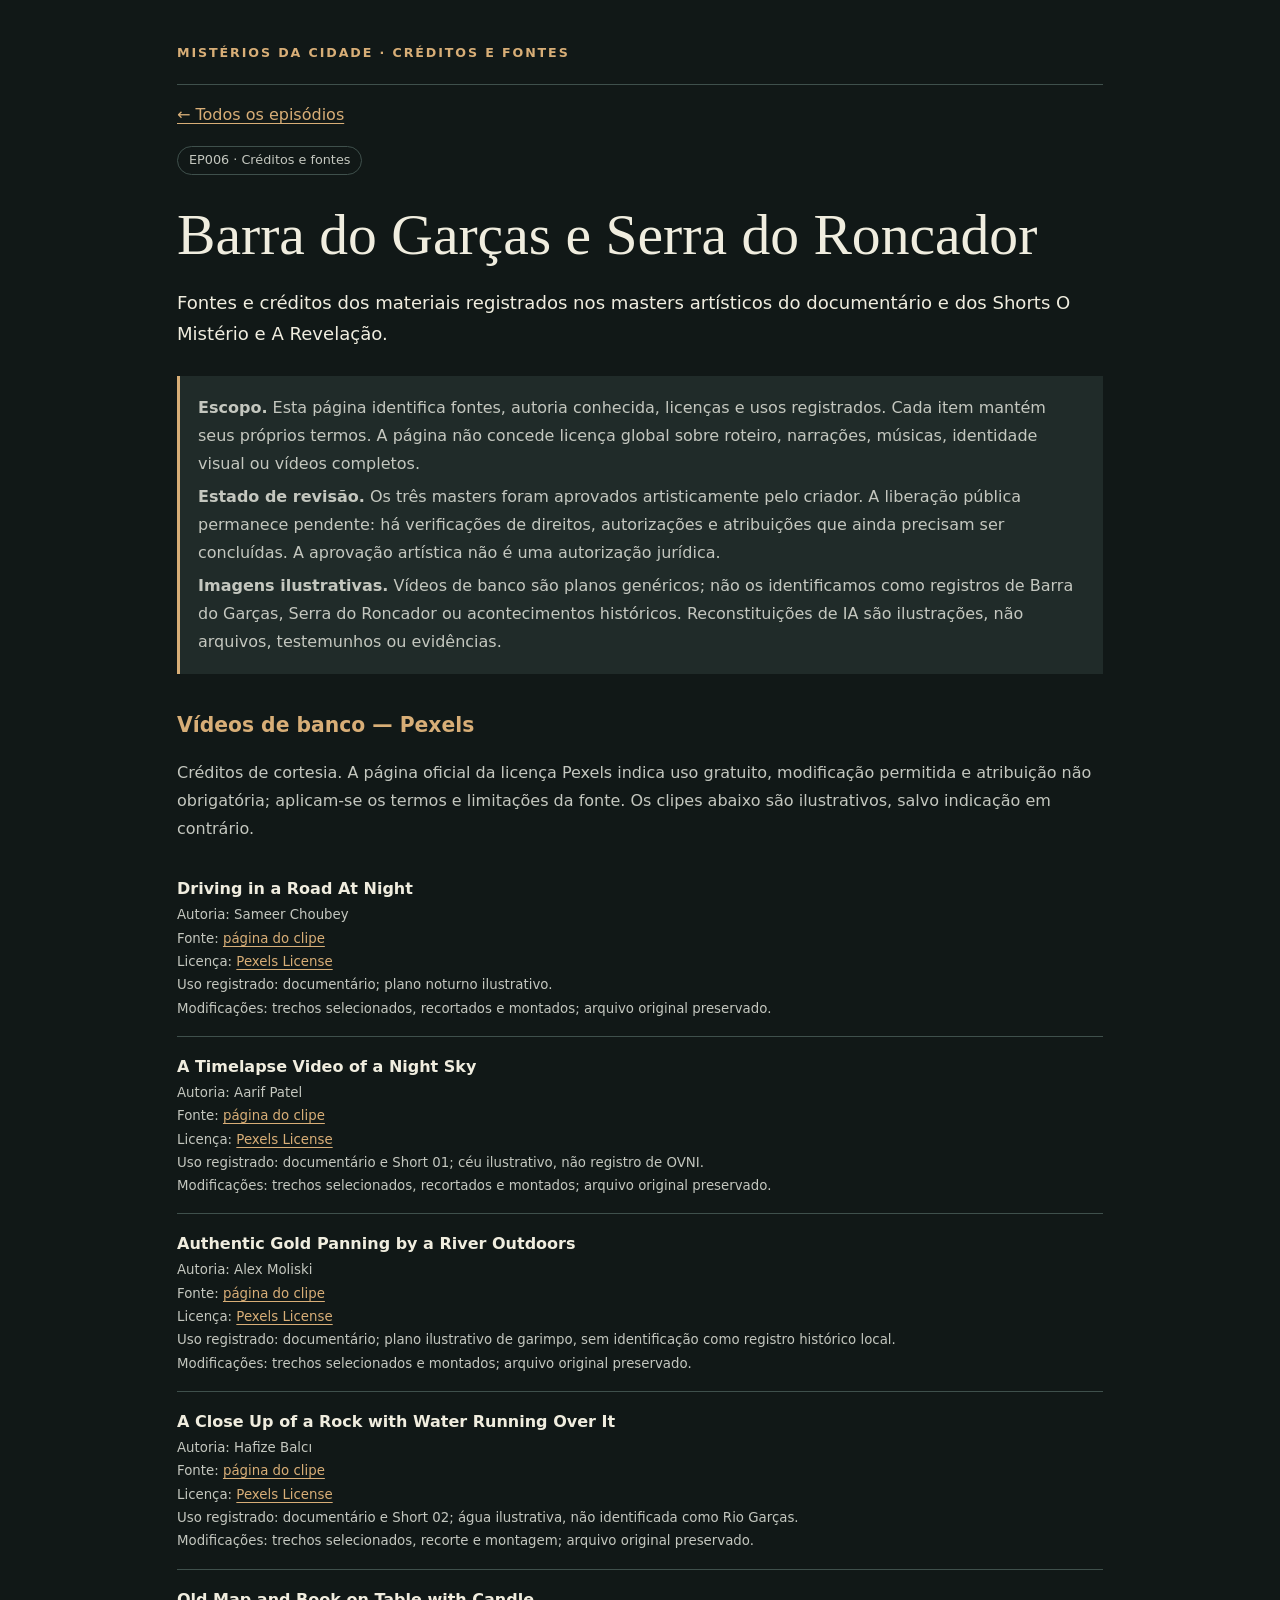
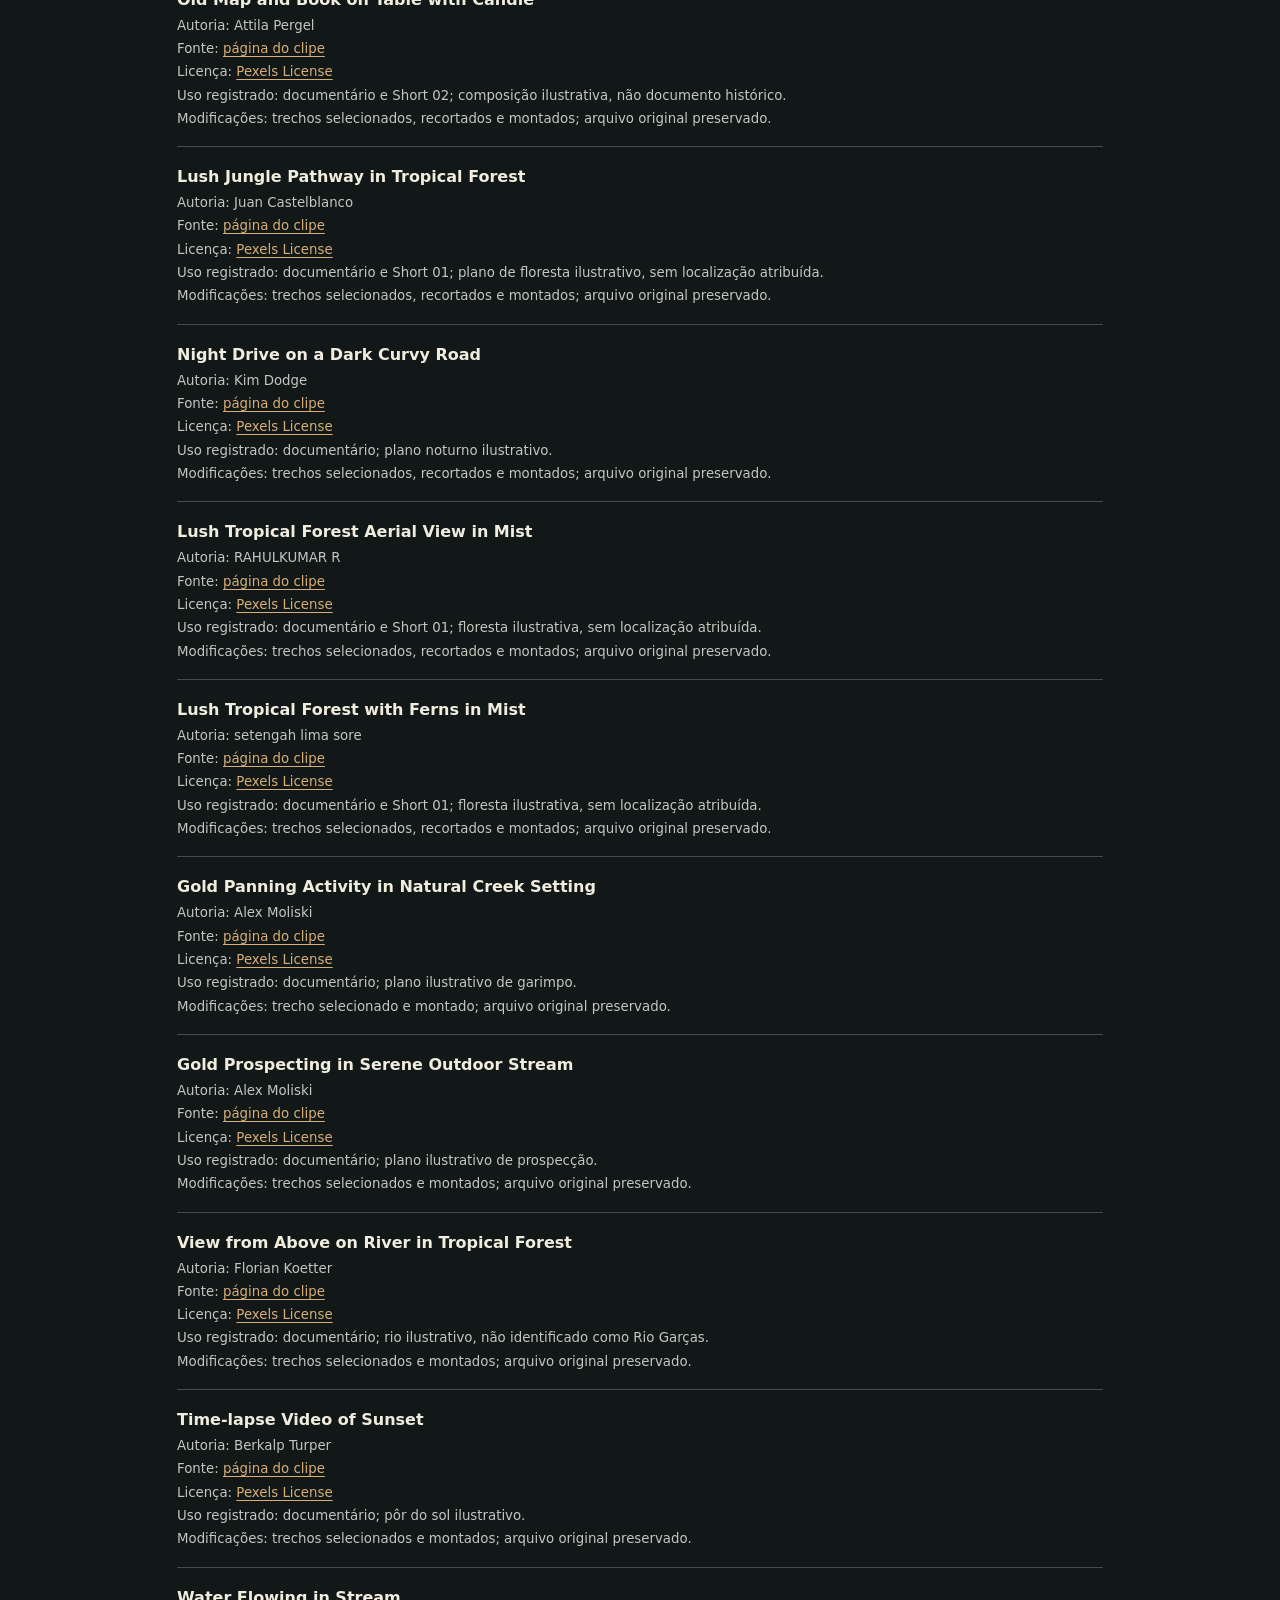
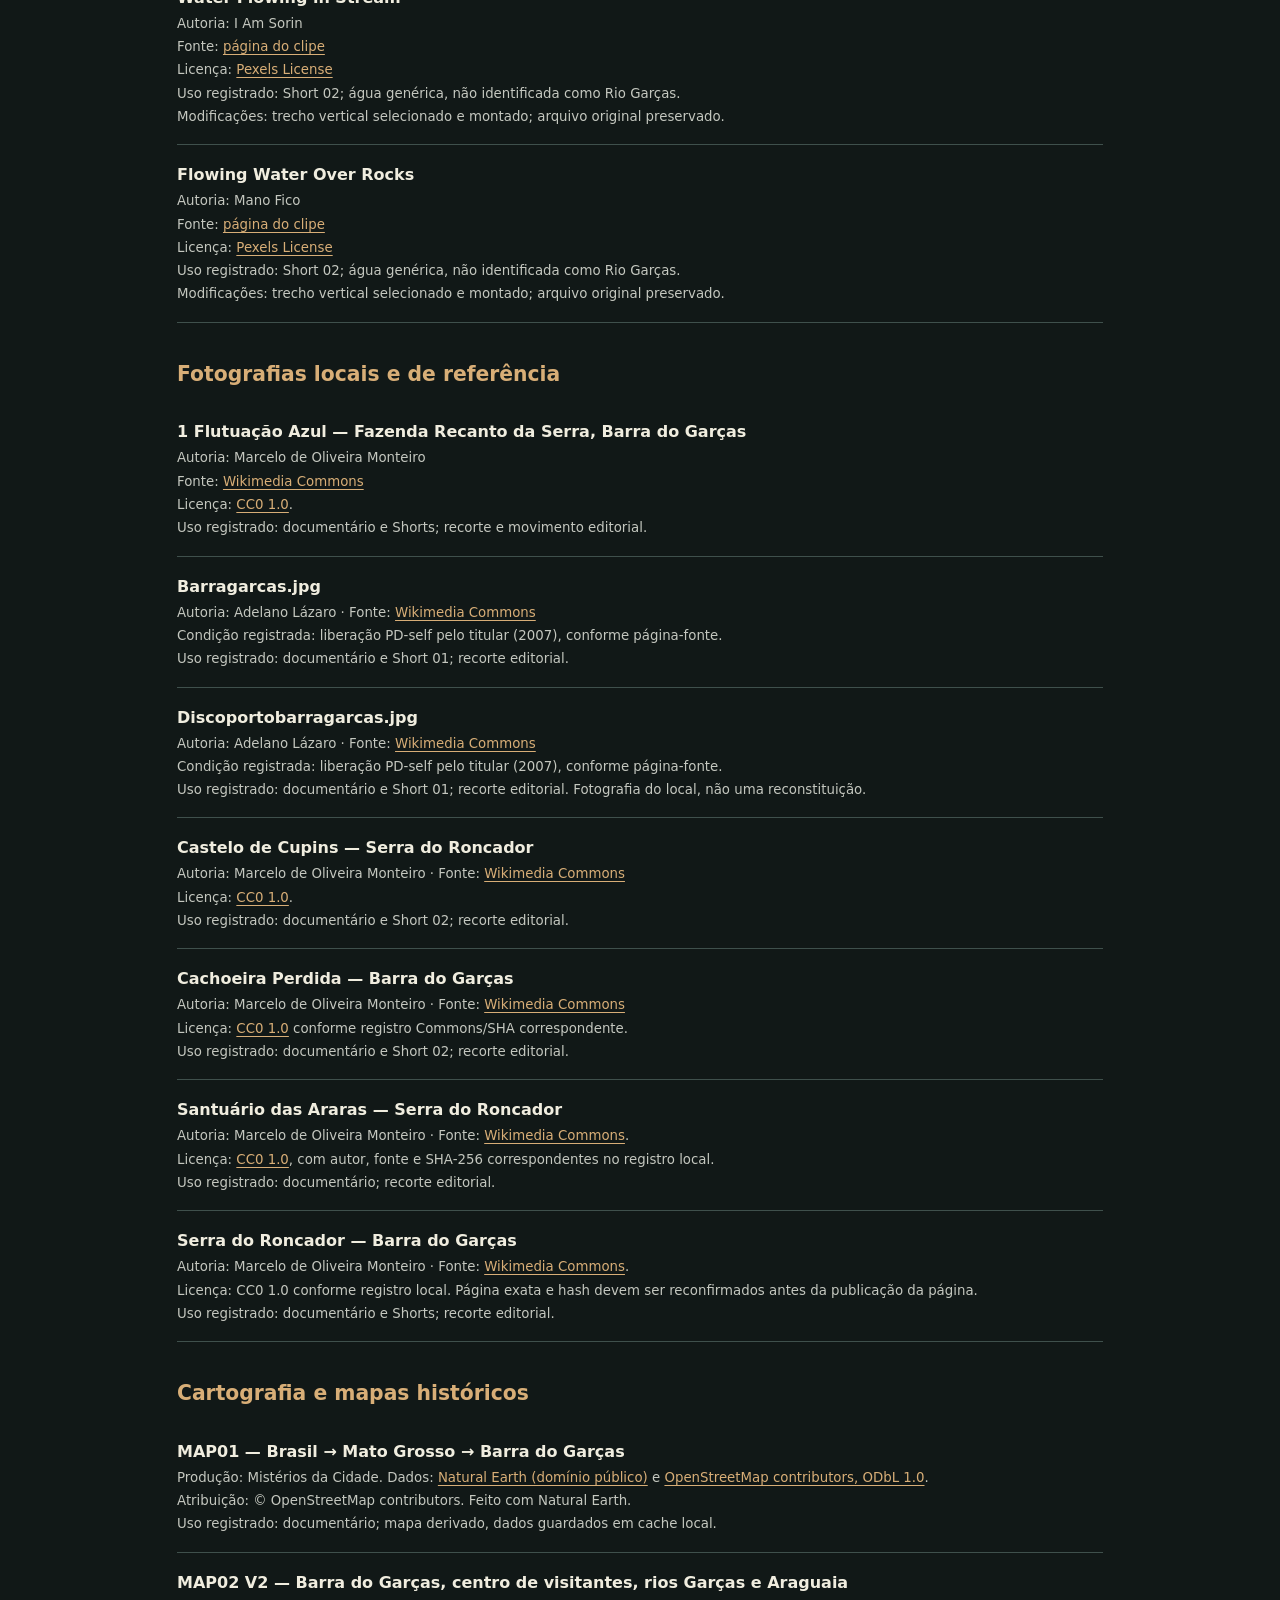
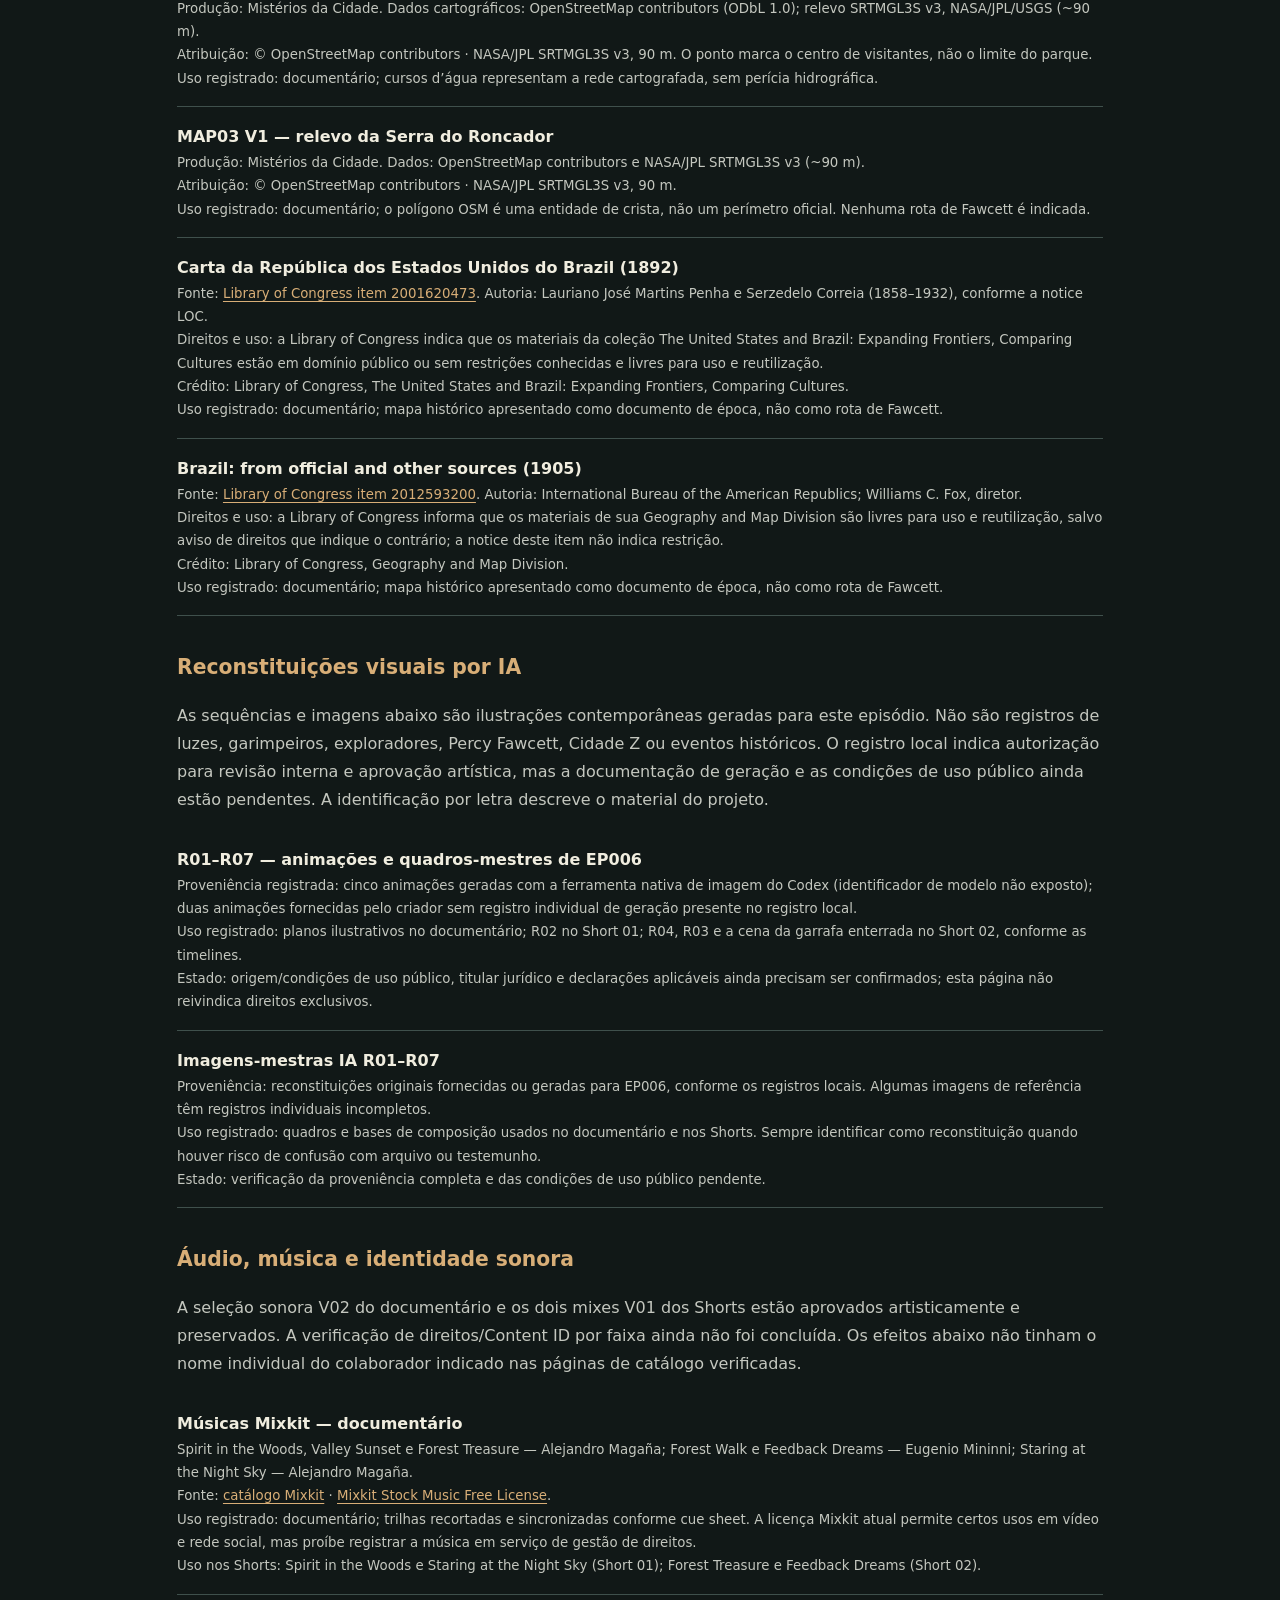
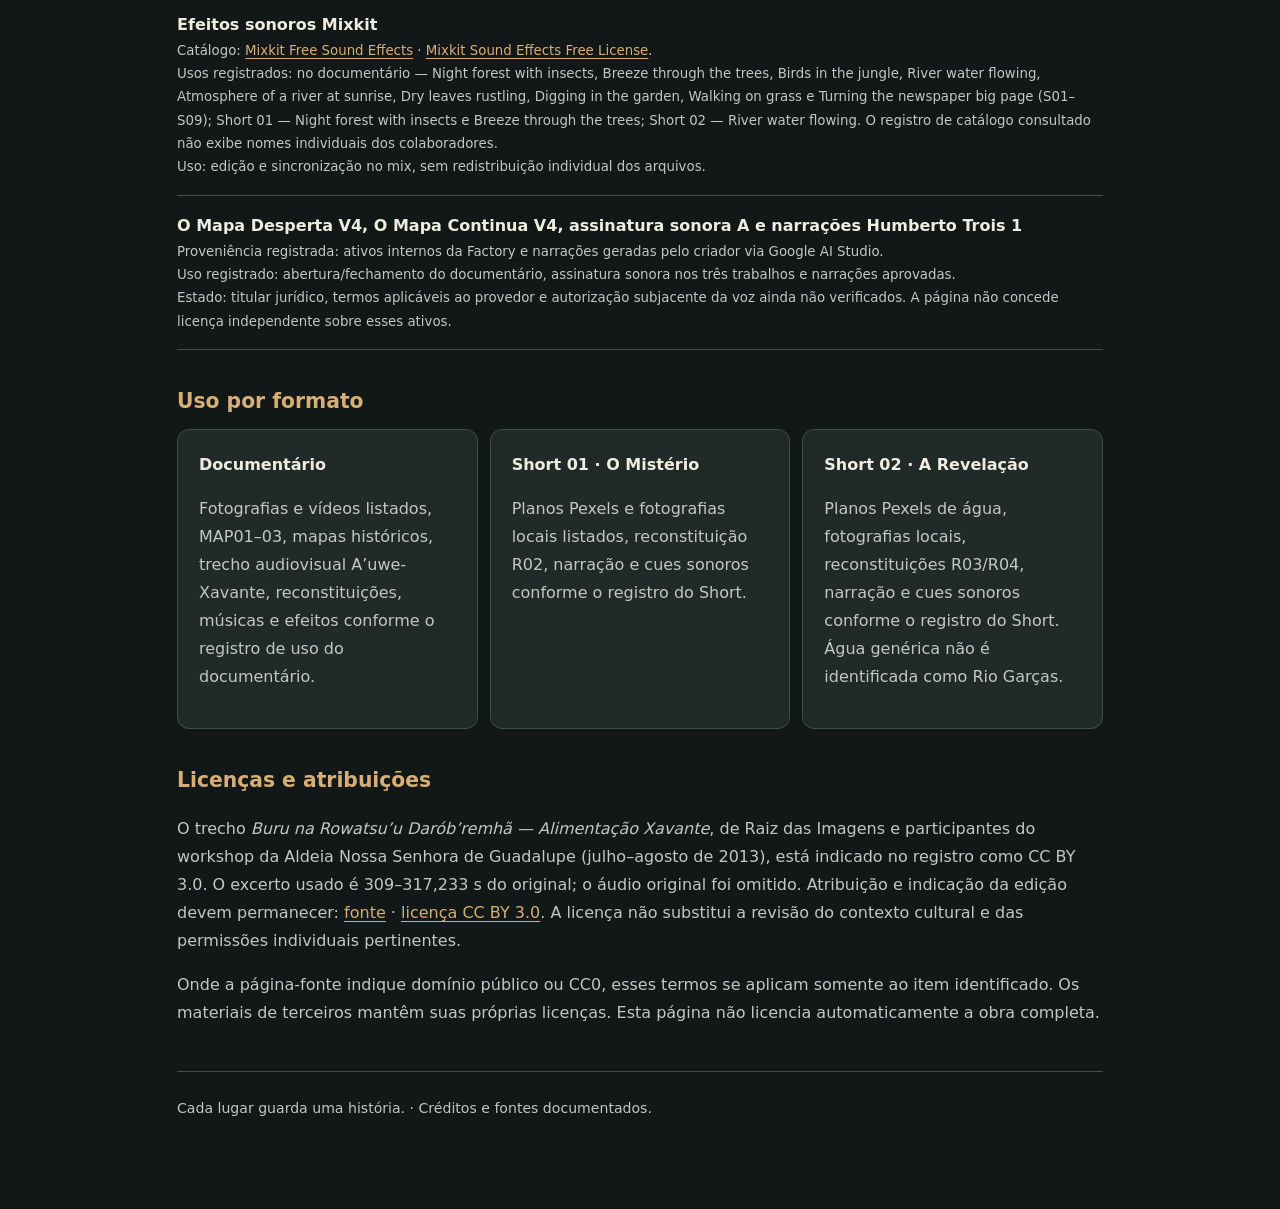
<file: docs/ep006.html>
<!doctype html>
<html lang="pt-BR">
<head>
<meta charset="utf-8">
<meta name="viewport" content="width=device-width,initial-scale=1">
<meta name="description" content="Fontes, créditos, licenças e reconstituições dos materiais usados em EP006 — Serra do Roncador e Barra do Garças.">
<title>EP006 Serra do Roncador · Créditos · Mistérios da Cidade</title>
<link rel="stylesheet" href="style.css">
</head>
<body><main>
<div class="mast">Mistérios da Cidade · Créditos e fontes</div>
<p><a href="index.html">← Todos os episódios</a></p>
<span class="tag">EP006 · Créditos e fontes</span>
<h1>Barra do Garças e Serra do Roncador</h1>
<p class="lead">Fontes e créditos dos materiais registrados nos masters artísticos do documentário e dos Shorts O Mistério e A Revelação.</p>
<div class="notice">
<p><strong>Escopo.</strong> Esta página identifica fontes, autoria conhecida, licenças e usos registrados. Cada item mantém seus próprios termos. A página não concede licença global sobre roteiro, narrações, músicas, identidade visual ou vídeos completos.</p>
<p><strong>Estado de revisão.</strong> Os três masters foram aprovados artisticamente pelo criador. A liberação pública permanece pendente: há verificações de direitos, autorizações e atribuições que ainda precisam ser concluídas. A aprovação artística não é uma autorização jurídica.</p>
<p><strong>Imagens ilustrativas.</strong> Vídeos de banco são planos genéricos; não os identificamos como registros de Barra do Garças, Serra do Roncador ou acontecimentos históricos. Reconstituições de IA são ilustrações, não arquivos, testemunhos ou evidências.</p>
</div>

<h2>Vídeos de banco — Pexels</h2>
<p>Créditos de cortesia. A página oficial da licença Pexels indica uso gratuito, modificação permitida e atribuição não obrigatória; aplicam-se os termos e limitações da fonte. Os clipes abaixo são ilustrativos, salvo indicação em contrário.</p>
<article class="entry"><strong>Driving in a Road At Night</strong><small>Autoria: Sameer Choubey</small><small>Fonte: <a href="https://www.pexels.com/video/driving-in-a-road-at-night-5542449/" rel="noopener noreferrer">página do clipe</a></small><small>Licença: <a href="https://www.pexels.com/license/" rel="noopener noreferrer">Pexels License</a></small><small>Uso registrado: documentário; plano noturno ilustrativo.</small><small>Modificações: trechos selecionados, recortados e montados; arquivo original preservado.</small></article>
<article class="entry"><strong>A Timelapse Video of a Night Sky</strong><small>Autoria: Aarif Patel</small><small>Fonte: <a href="https://www.pexels.com/video/a-timelapse-video-of-a-night-sky-4371205/" rel="noopener noreferrer">página do clipe</a></small><small>Licença: <a href="https://www.pexels.com/license/" rel="noopener noreferrer">Pexels License</a></small><small>Uso registrado: documentário e Short 01; céu ilustrativo, não registro de OVNI.</small><small>Modificações: trechos selecionados, recortados e montados; arquivo original preservado.</small></article>
<article class="entry"><strong>Authentic Gold Panning by a River Outdoors</strong><small>Autoria: Alex Moliski</small><small>Fonte: <a href="https://www.pexels.com/video/authentic-gold-panning-by-a-river-outdoors-40458552/" rel="noopener noreferrer">página do clipe</a></small><small>Licença: <a href="https://www.pexels.com/license/" rel="noopener noreferrer">Pexels License</a></small><small>Uso registrado: documentário; plano ilustrativo de garimpo, sem identificação como registro histórico local.</small><small>Modificações: trechos selecionados e montados; arquivo original preservado.</small></article>
<article class="entry"><strong>A Close Up of a Rock with Water Running Over It</strong><small>Autoria: Hafize Balcı</small><small>Fonte: <a href="https://www.pexels.com/video/a-close-up-of-a-rock-with-water-running-over-it-26792376/" rel="noopener noreferrer">página do clipe</a></small><small>Licença: <a href="https://www.pexels.com/license/" rel="noopener noreferrer">Pexels License</a></small><small>Uso registrado: documentário e Short 02; água ilustrativa, não identificada como Rio Garças.</small><small>Modificações: trechos selecionados, recorte e montagem; arquivo original preservado.</small></article>
<article class="entry"><strong>Old Map and Book on Table with Candle</strong><small>Autoria: Attila Pergel</small><small>Fonte: <a href="https://www.pexels.com/video/old-map-and-book-on-table-with-candle-10480415/" rel="noopener noreferrer">página do clipe</a></small><small>Licença: <a href="https://www.pexels.com/license/" rel="noopener noreferrer">Pexels License</a></small><small>Uso registrado: documentário e Short 02; composição ilustrativa, não documento histórico.</small><small>Modificações: trechos selecionados, recortados e montados; arquivo original preservado.</small></article>
<article class="entry"><strong>Lush Jungle Pathway in Tropical Forest</strong><small>Autoria: Juan Castelblanco</small><small>Fonte: <a href="https://www.pexels.com/video/lush-jungle-pathway-in-tropical-forest-29956601/" rel="noopener noreferrer">página do clipe</a></small><small>Licença: <a href="https://www.pexels.com/license/" rel="noopener noreferrer">Pexels License</a></small><small>Uso registrado: documentário e Short 01; plano de floresta ilustrativo, sem localização atribuída.</small><small>Modificações: trechos selecionados, recortados e montados; arquivo original preservado.</small></article>
<article class="entry"><strong>Night Drive on a Dark Curvy Road</strong><small>Autoria: Kim Dodge</small><small>Fonte: <a href="https://www.pexels.com/video/night-drive-on-a-dark-curvy-road-33650283/" rel="noopener noreferrer">página do clipe</a></small><small>Licença: <a href="https://www.pexels.com/license/" rel="noopener noreferrer">Pexels License</a></small><small>Uso registrado: documentário; plano noturno ilustrativo.</small><small>Modificações: trechos selecionados, recortados e montados; arquivo original preservado.</small></article>
<article class="entry"><strong>Lush Tropical Forest Aerial View in Mist</strong><small>Autoria: RAHULKUMAR R</small><small>Fonte: <a href="https://www.pexels.com/video/lush-tropical-forest-aerial-view-in-mist-34450630/" rel="noopener noreferrer">página do clipe</a></small><small>Licença: <a href="https://www.pexels.com/license/" rel="noopener noreferrer">Pexels License</a></small><small>Uso registrado: documentário e Short 01; floresta ilustrativa, sem localização atribuída.</small><small>Modificações: trechos selecionados, recortados e montados; arquivo original preservado.</small></article>
<article class="entry"><strong>Lush Tropical Forest with Ferns in Mist</strong><small>Autoria: setengah lima sore</small><small>Fonte: <a href="https://www.pexels.com/video/lush-tropical-forest-with-ferns-in-mist-35849664/" rel="noopener noreferrer">página do clipe</a></small><small>Licença: <a href="https://www.pexels.com/license/" rel="noopener noreferrer">Pexels License</a></small><small>Uso registrado: documentário e Short 01; floresta ilustrativa, sem localização atribuída.</small><small>Modificações: trechos selecionados, recortados e montados; arquivo original preservado.</small></article>
<article class="entry"><strong>Gold Panning Activity in Natural Creek Setting</strong><small>Autoria: Alex Moliski</small><small>Fonte: <a href="https://www.pexels.com/video/gold-panning-activity-in-natural-creek-setting-40458553/" rel="noopener noreferrer">página do clipe</a></small><small>Licença: <a href="https://www.pexels.com/license/" rel="noopener noreferrer">Pexels License</a></small><small>Uso registrado: documentário; plano ilustrativo de garimpo.</small><small>Modificações: trecho selecionado e montado; arquivo original preservado.</small></article>

<article class="entry"><strong>Gold Prospecting in Serene Outdoor Stream</strong><small>Autoria: Alex Moliski</small><small>Fonte: <a href="https://www.pexels.com/video/gold-prospecting-in-serene-outdoor-stream-40458550/" rel="noopener noreferrer">página do clipe</a></small><small>Licença: <a href="https://www.pexels.com/license/" rel="noopener noreferrer">Pexels License</a></small><small>Uso registrado: documentário; plano ilustrativo de prospecção.</small><small>Modificações: trechos selecionados e montados; arquivo original preservado.</small></article>
<article class="entry"><strong>View from Above on River in Tropical Forest</strong><small>Autoria: Florian Koetter</small><small>Fonte: <a href="https://www.pexels.com/video/view-from-above-on-river-in-tropical-forest-9909541/" rel="noopener noreferrer">página do clipe</a></small><small>Licença: <a href="https://www.pexels.com/license/" rel="noopener noreferrer">Pexels License</a></small><small>Uso registrado: documentário; rio ilustrativo, não identificado como Rio Garças.</small><small>Modificações: trechos selecionados e montados; arquivo original preservado.</small></article>
<article class="entry"><strong>Time-lapse Video of Sunset</strong><small>Autoria: Berkalp Turper</small><small>Fonte: <a href="https://www.pexels.com/video/time-lapse-video-of-sunset-4607304/" rel="noopener noreferrer">página do clipe</a></small><small>Licença: <a href="https://www.pexels.com/license/" rel="noopener noreferrer">Pexels License</a></small><small>Uso registrado: documentário; pôr do sol ilustrativo.</small><small>Modificações: trechos selecionados e montados; arquivo original preservado.</small></article>
<article class="entry"><strong>Water Flowing in Stream</strong><small>Autoria: I Am Sorin</small><small>Fonte: <a href="https://www.pexels.com/video/water-flowing-in-stream-10423203/" rel="noopener noreferrer">página do clipe</a></small><small>Licença: <a href="https://www.pexels.com/license/" rel="noopener noreferrer">Pexels License</a></small><small>Uso registrado: Short 02; água genérica, não identificada como Rio Garças.</small><small>Modificações: trecho vertical selecionado e montado; arquivo original preservado.</small></article>
<article class="entry"><strong>Flowing Water Over Rocks</strong><small>Autoria: Mano Fico</small><small>Fonte: <a href="https://www.pexels.com/video/flowing-water-over-rocks-5010567/" rel="noopener noreferrer">página do clipe</a></small><small>Licença: <a href="https://www.pexels.com/license/" rel="noopener noreferrer">Pexels License</a></small><small>Uso registrado: Short 02; água genérica, não identificada como Rio Garças.</small><small>Modificações: trecho vertical selecionado e montado; arquivo original preservado.</small></article>

<h2>Fotografias locais e de referência</h2>
<article class="entry"><strong>1 Flutuação Azul — Fazenda Recanto da Serra, Barra do Garças</strong><small>Autoria: Marcelo de Oliveira Monteiro</small><small>Fonte: <a href="https://commons.wikimedia.org/wiki/File:1_FLUTUA%C3%87%C3%83O_AZUL_-_FAZENDA_RECANTO_DA_SERRA_-_BARRA_DO_GAR%C3%87AS_-_MT_-_BRAZIL.jpg" rel="noopener noreferrer">Wikimedia Commons</a></small><small>Licença: <a href="https://creativecommons.org/publicdomain/zero/1.0/" rel="noopener noreferrer">CC0 1.0</a>.</small><small>Uso registrado: documentário e Shorts; recorte e movimento editorial.</small></article>
<article class="entry"><strong>Barragarcas.jpg</strong><small>Autoria: Adelano Lázaro · Fonte: <a href="https://commons.wikimedia.org/wiki/File:Barragarcas.jpg" rel="noopener noreferrer">Wikimedia Commons</a></small><small>Condição registrada: liberação PD-self pelo titular (2007), conforme página-fonte.</small><small>Uso registrado: documentário e Short 01; recorte editorial.</small></article>
<article class="entry"><strong>Discoportobarragarcas.jpg</strong><small>Autoria: Adelano Lázaro · Fonte: <a href="https://commons.wikimedia.org/wiki/File:Discoportobarragarcas.jpg" rel="noopener noreferrer">Wikimedia Commons</a></small><small>Condição registrada: liberação PD-self pelo titular (2007), conforme página-fonte.</small><small>Uso registrado: documentário e Short 01; recorte editorial. Fotografia do local, não uma reconstituição.</small></article>
<article class="entry"><strong>Castelo de Cupins — Serra do Roncador</strong><small>Autoria: Marcelo de Oliveira Monteiro · Fonte: <a href="https://commons.wikimedia.org/wiki/File:CASTELO_DE_CUPINS_-_SERRA_DO_RONCADOR_-_BARRA_DO_GAR%C3%87AS_-_MT_-_BRAZIL.jpg" rel="noopener noreferrer">Wikimedia Commons</a></small><small>Licença: <a href="https://creativecommons.org/publicdomain/zero/1.0/" rel="noopener noreferrer">CC0 1.0</a>.</small><small>Uso registrado: documentário e Short 02; recorte editorial.</small></article>
<article class="entry"><strong>Cachoeira Perdida — Barra do Garças</strong><small>Autoria: Marcelo de Oliveira Monteiro · Fonte: <a href="https://commons.wikimedia.org/wiki/File:Cachoeira_Perdida_-_Barra_do_Gar%C3%A7as_-_MT_-_Brazil.jpg" rel="noopener noreferrer">Wikimedia Commons</a></small><small>Licença: <a href="https://creativecommons.org/publicdomain/zero/1.0/" rel="noopener noreferrer">CC0 1.0</a> conforme registro Commons/SHA correspondente.</small><small>Uso registrado: documentário e Short 02; recorte editorial.</small></article>
<article class="entry"><strong>Santuário das Araras — Serra do Roncador</strong><small>Autoria: Marcelo de Oliveira Monteiro · Fonte: <a href="https://commons.wikimedia.org/wiki/File:Santuario_das_Araras-Serra_do_Roncador-Barra_do_Gar%C3%A7as-MT.jpg" rel="noopener noreferrer">Wikimedia Commons</a>.</small><small>Licença: <a href="https://creativecommons.org/publicdomain/zero/1.0/" rel="noopener noreferrer">CC0 1.0</a>, com autor, fonte e SHA-256 correspondentes no registro local.</small><small>Uso registrado: documentário; recorte editorial.</small></article>
<article class="entry"><strong>Serra do Roncador — Barra do Garças</strong><small>Autoria: Marcelo de Oliveira Monteiro · Fonte: <a href="https://commons.wikimedia.org/wiki/File:Serra_do_Roncador_-_Barra_do_Gar%C3%A7as_-_MT_-_Brasil.jpg" rel="noopener noreferrer">Wikimedia Commons</a>.</small><small>Licença: CC0 1.0 conforme registro local. Página exata e hash devem ser reconfirmados antes da publicação da página.</small><small>Uso registrado: documentário e Shorts; recorte editorial.</small></article>

<h2>Cartografia e mapas históricos</h2>
<article class="entry"><strong>MAP01 — Brasil → Mato Grosso → Barra do Garças</strong><small>Produção: Mistérios da Cidade. Dados: <a href="https://www.naturalearthdata.com/about/terms-of-use/" rel="noopener noreferrer">Natural Earth (domínio público)</a> e <a href="https://www.openstreetmap.org/copyright" rel="noopener noreferrer">OpenStreetMap contributors, ODbL 1.0</a>.</small><small>Atribuição: © OpenStreetMap contributors. Feito com Natural Earth.</small><small>Uso registrado: documentário; mapa derivado, dados guardados em cache local.</small></article>
<article class="entry"><strong>MAP02 V2 — Barra do Garças, centro de visitantes, rios Garças e Araguaia</strong><small>Produção: Mistérios da Cidade. Dados cartográficos: OpenStreetMap contributors (ODbL 1.0); relevo SRTMGL3S v3, NASA/JPL/USGS (~90 m).</small><small>Atribuição: © OpenStreetMap contributors · NASA/JPL SRTMGL3S v3, 90 m. O ponto marca o centro de visitantes, não o limite do parque.</small><small>Uso registrado: documentário; cursos d’água representam a rede cartografada, sem perícia hidrográfica.</small></article>
<article class="entry"><strong>MAP03 V1 — relevo da Serra do Roncador</strong><small>Produção: Mistérios da Cidade. Dados: OpenStreetMap contributors e NASA/JPL SRTMGL3S v3 (~90 m).</small><small>Atribuição: © OpenStreetMap contributors · NASA/JPL SRTMGL3S v3, 90 m.</small><small>Uso registrado: documentário; o polígono OSM é uma entidade de crista, não um perímetro oficial. Nenhuma rota de Fawcett é indicada.</small></article>
<article class="entry"><strong>Carta da República dos Estados Unidos do Brazil (1892)</strong><small>Fonte: <a href="https://www.loc.gov/item/2001620473/" rel="noopener noreferrer">Library of Congress item 2001620473</a>. Autoria: Lauriano José Martins Penha e Serzedelo Correia (1858–1932), conforme a notice LOC.</small><small>Direitos e uso: a Library of Congress indica que os materiais da coleção The United States and Brazil: Expanding Frontiers, Comparing Cultures estão em domínio público ou sem restrições conhecidas e livres para uso e reutilização.</small><small>Crédito: Library of Congress, The United States and Brazil: Expanding Frontiers, Comparing Cultures.</small><small>Uso registrado: documentário; mapa histórico apresentado como documento de época, não como rota de Fawcett.</small></article>
<article class="entry"><strong>Brazil: from official and other sources (1905)</strong><small>Fonte: <a href="https://www.loc.gov/item/2012593200/" rel="noopener noreferrer">Library of Congress item 2012593200</a>. Autoria: International Bureau of the American Republics; Williams C. Fox, diretor.</small><small>Direitos e uso: a Library of Congress informa que os materiais de sua Geography and Map Division são livres para uso e reutilização, salvo aviso de direitos que indique o contrário; a notice deste item não indica restrição.</small><small>Crédito: Library of Congress, Geography and Map Division.</small><small>Uso registrado: documentário; mapa histórico apresentado como documento de época, não como rota de Fawcett.</small></article>

<h2>Reconstituições visuais por IA</h2>
<p>As sequências e imagens abaixo são ilustrações contemporâneas geradas para este episódio. Não são registros de luzes, garimpeiros, exploradores, Percy Fawcett, Cidade Z ou eventos históricos. O registro local indica autorização para revisão interna e aprovação artística, mas a documentação de geração e as condições de uso público ainda estão pendentes. A identificação por letra descreve o material do projeto.</p>
<article class="entry"><strong>R01–R07 — animações e quadros-mestres de EP006</strong><small>Proveniência registrada: cinco animações geradas com a ferramenta nativa de imagem do Codex (identificador de modelo não exposto); duas animações fornecidas pelo criador sem registro individual de geração presente no registro local.</small><small>Uso registrado: planos ilustrativos no documentário; R02 no Short 01; R04, R03 e a cena da garrafa enterrada no Short 02, conforme as timelines.</small><small>Estado: origem/condições de uso público, titular jurídico e declarações aplicáveis ainda precisam ser confirmados; esta página não reivindica direitos exclusivos.</small></article>
<article class="entry"><strong>Imagens-mestras IA R01–R07</strong><small>Proveniência: reconstituições originais fornecidas ou geradas para EP006, conforme os registros locais. Algumas imagens de referência têm registros individuais incompletos.</small><small>Uso registrado: quadros e bases de composição usados no documentário e nos Shorts. Sempre identificar como reconstituição quando houver risco de confusão com arquivo ou testemunho.</small><small>Estado: verificação da proveniência completa e das condições de uso público pendente.</small></article>

<h2>Áudio, música e identidade sonora</h2>
<p>A seleção sonora V02 do documentário e os dois mixes V01 dos Shorts estão aprovados artisticamente e preservados. A verificação de direitos/Content ID por faixa ainda não foi concluída. Os efeitos abaixo não tinham o nome individual do colaborador indicado nas páginas de catálogo verificadas.</p>
<article class="entry"><strong>Músicas Mixkit — documentário</strong><small>Spirit in the Woods, Valley Sunset e Forest Treasure — Alejandro Magaña; Forest Walk e Feedback Dreams — Eugenio Mininni; Staring at the Night Sky — Alejandro Magaña.</small><small>Fonte: <a href="https://mixkit.co/free-stock-music/" rel="noopener noreferrer">catálogo Mixkit</a> · <a href="https://mixkit.co/license/modal/musicFree/" rel="noopener noreferrer">Mixkit Stock Music Free License</a>.</small><small>Uso registrado: documentário; trilhas recortadas e sincronizadas conforme cue sheet. A licença Mixkit atual permite certos usos em vídeo e rede social, mas proíbe registrar a música em serviço de gestão de direitos.</small><small>Uso nos Shorts: Spirit in the Woods e Staring at the Night Sky (Short 01); Forest Treasure e Feedback Dreams (Short 02).</small></article>
<article class="entry"><strong>Efeitos sonoros Mixkit</strong><small>Catálogo: <a href="https://mixkit.co/free-sound-effects/" rel="noopener noreferrer">Mixkit Free Sound Effects</a> · <a href="https://mixkit.co/license/modal/sfxFree/" rel="noopener noreferrer">Mixkit Sound Effects Free License</a>.</small><small>Usos registrados: no documentário — Night forest with insects, Breeze through the trees, Birds in the jungle, River water flowing, Atmosphere of a river at sunrise, Dry leaves rustling, Digging in the garden, Walking on grass e Turning the newspaper big page (S01–S09); Short 01 — Night forest with insects e Breeze through the trees; Short 02 — River water flowing. O registro de catálogo consultado não exibe nomes individuais dos colaboradores.</small><small>Uso: edição e sincronização no mix, sem redistribuição individual dos arquivos.</small></article>
<article class="entry"><strong>O Mapa Desperta V4, O Mapa Continua V4, assinatura sonora A e narrações Humberto Trois 1</strong><small>Proveniência registrada: ativos internos da Factory e narrações geradas pelo criador via Google AI Studio.</small><small>Uso registrado: abertura/fechamento do documentário, assinatura sonora nos três trabalhos e narrações aprovadas.</small><small>Estado: titular jurídico, termos aplicáveis ao provedor e autorização subjacente da voz ainda não verificados. A página não concede licença independente sobre esses ativos.</small></article>

<h2>Uso por formato</h2>
<div class="grid">
<section class="panel"><h3>Documentário</h3><p>Fotografias e vídeos listados, MAP01–03, mapas históricos, trecho audiovisual A’uwe-Xavante, reconstituições, músicas e efeitos conforme o registro de uso do documentário.</p></section>
<section class="panel"><h3>Short 01 · O Mistério</h3><p>Planos Pexels e fotografias locais listados, reconstituição R02, narração e cues sonoros conforme o registro do Short.</p></section>
<section class="panel"><h3>Short 02 · A Revelação</h3><p>Planos Pexels de água, fotografias locais, reconstituições R03/R04, narração e cues sonoros conforme o registro do Short. Água genérica não é identificada como Rio Garças.</p></section>
</div>

<h2>Licenças e atribuições</h2>
<p>O trecho <em>Buru na Rowatsu’u Darób’remhã — Alimentação Xavante</em>, de Raiz das Imagens e participantes do workshop da Aldeia Nossa Senhora de Guadalupe (julho–agosto de 2013), está indicado no registro como CC BY 3.0. O excerto usado é 309–317,233 s do original; o áudio original foi omitido. Atribuição e indicação da edição devem permanecer: <a href="https://commons.wikimedia.org/wiki/File:Buru_na_Rowatsu%27u_Dar%C3%B3b%27remh%C3%A3-_Alimenta%C3%A7%C3%A3o_Xavante.webm" rel="noopener noreferrer">fonte</a> · <a href="https://creativecommons.org/licenses/by/3.0/" rel="noopener noreferrer">licença CC BY 3.0</a>. A licença não substitui a revisão do contexto cultural e das permissões individuais pertinentes.</p>
<p>Onde a página-fonte indique domínio público ou CC0, esses termos se aplicam somente ao item identificado. Os materiais de terceiros mantêm suas próprias licenças. Esta página não licencia automaticamente a obra completa.</p>
<div class="footer">Cada lugar guarda uma história. · Créditos e fontes documentados.</div>
</main></body></html>
</file>
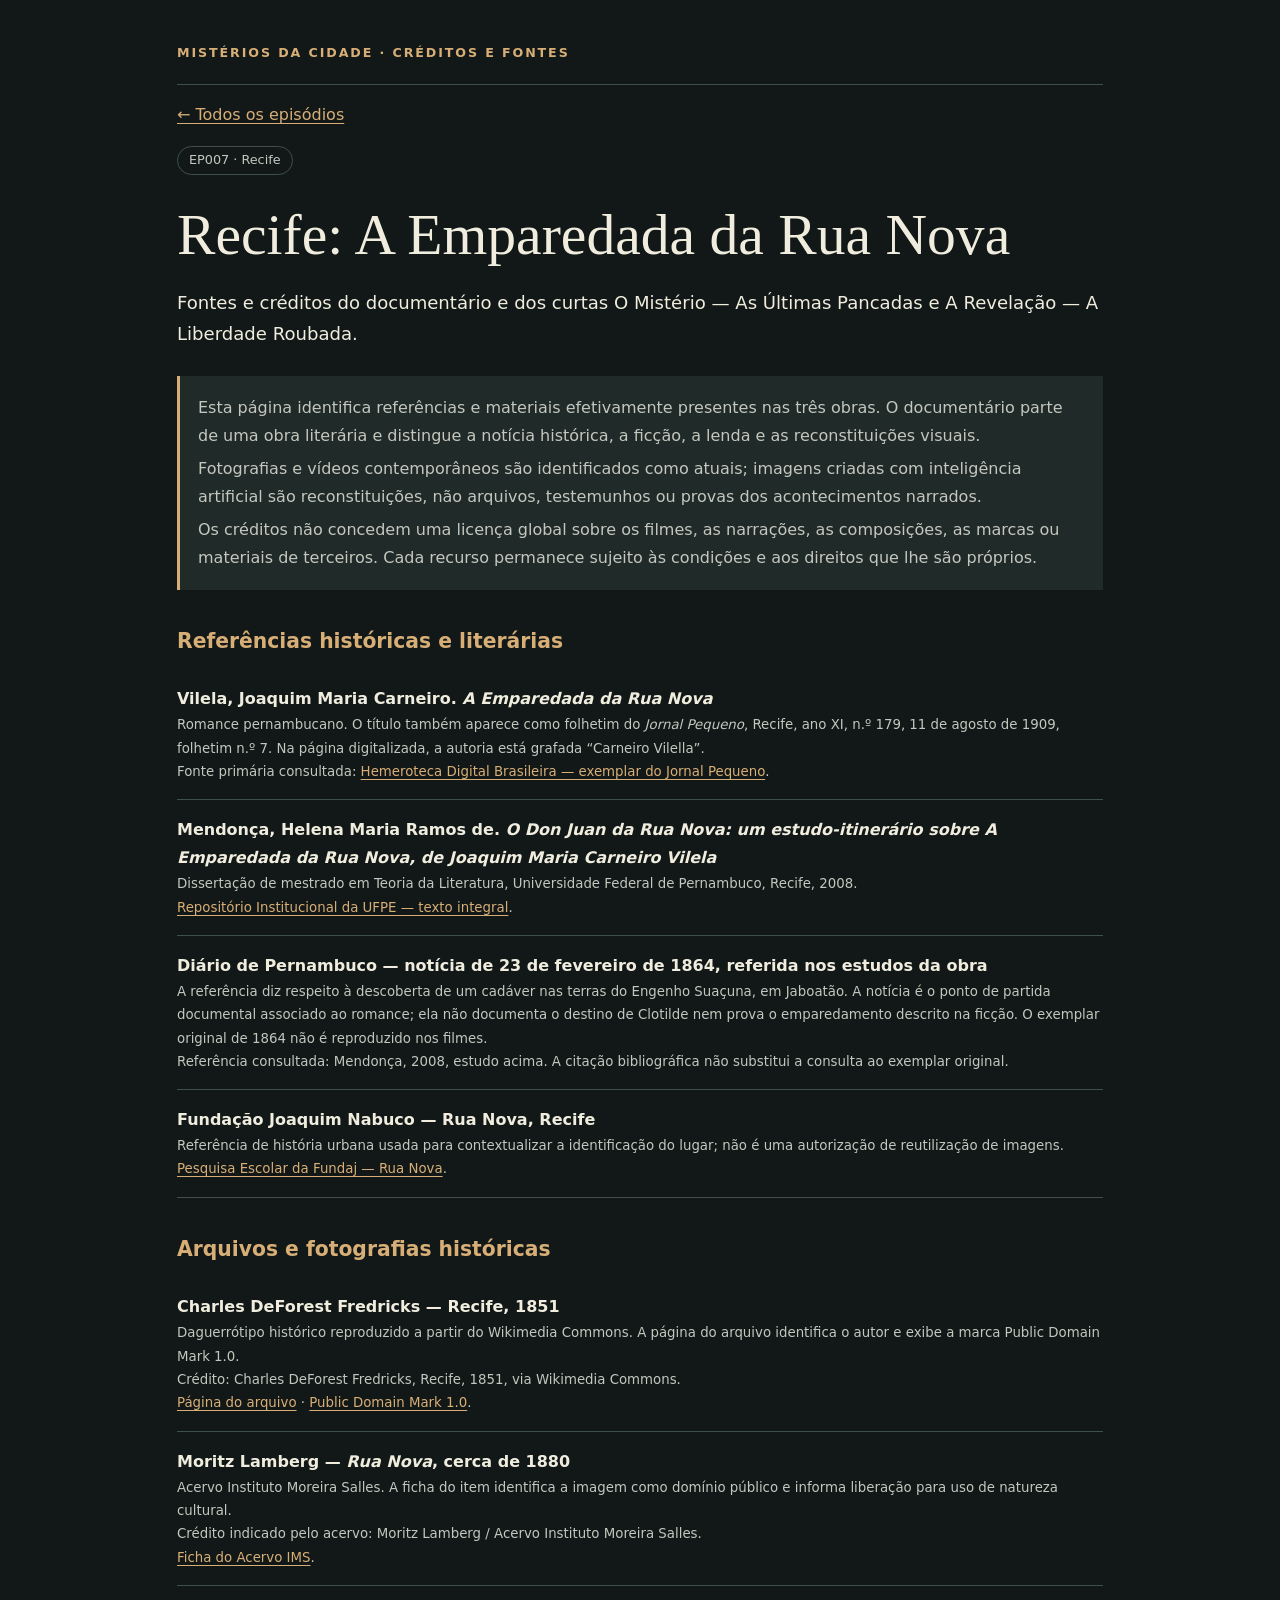
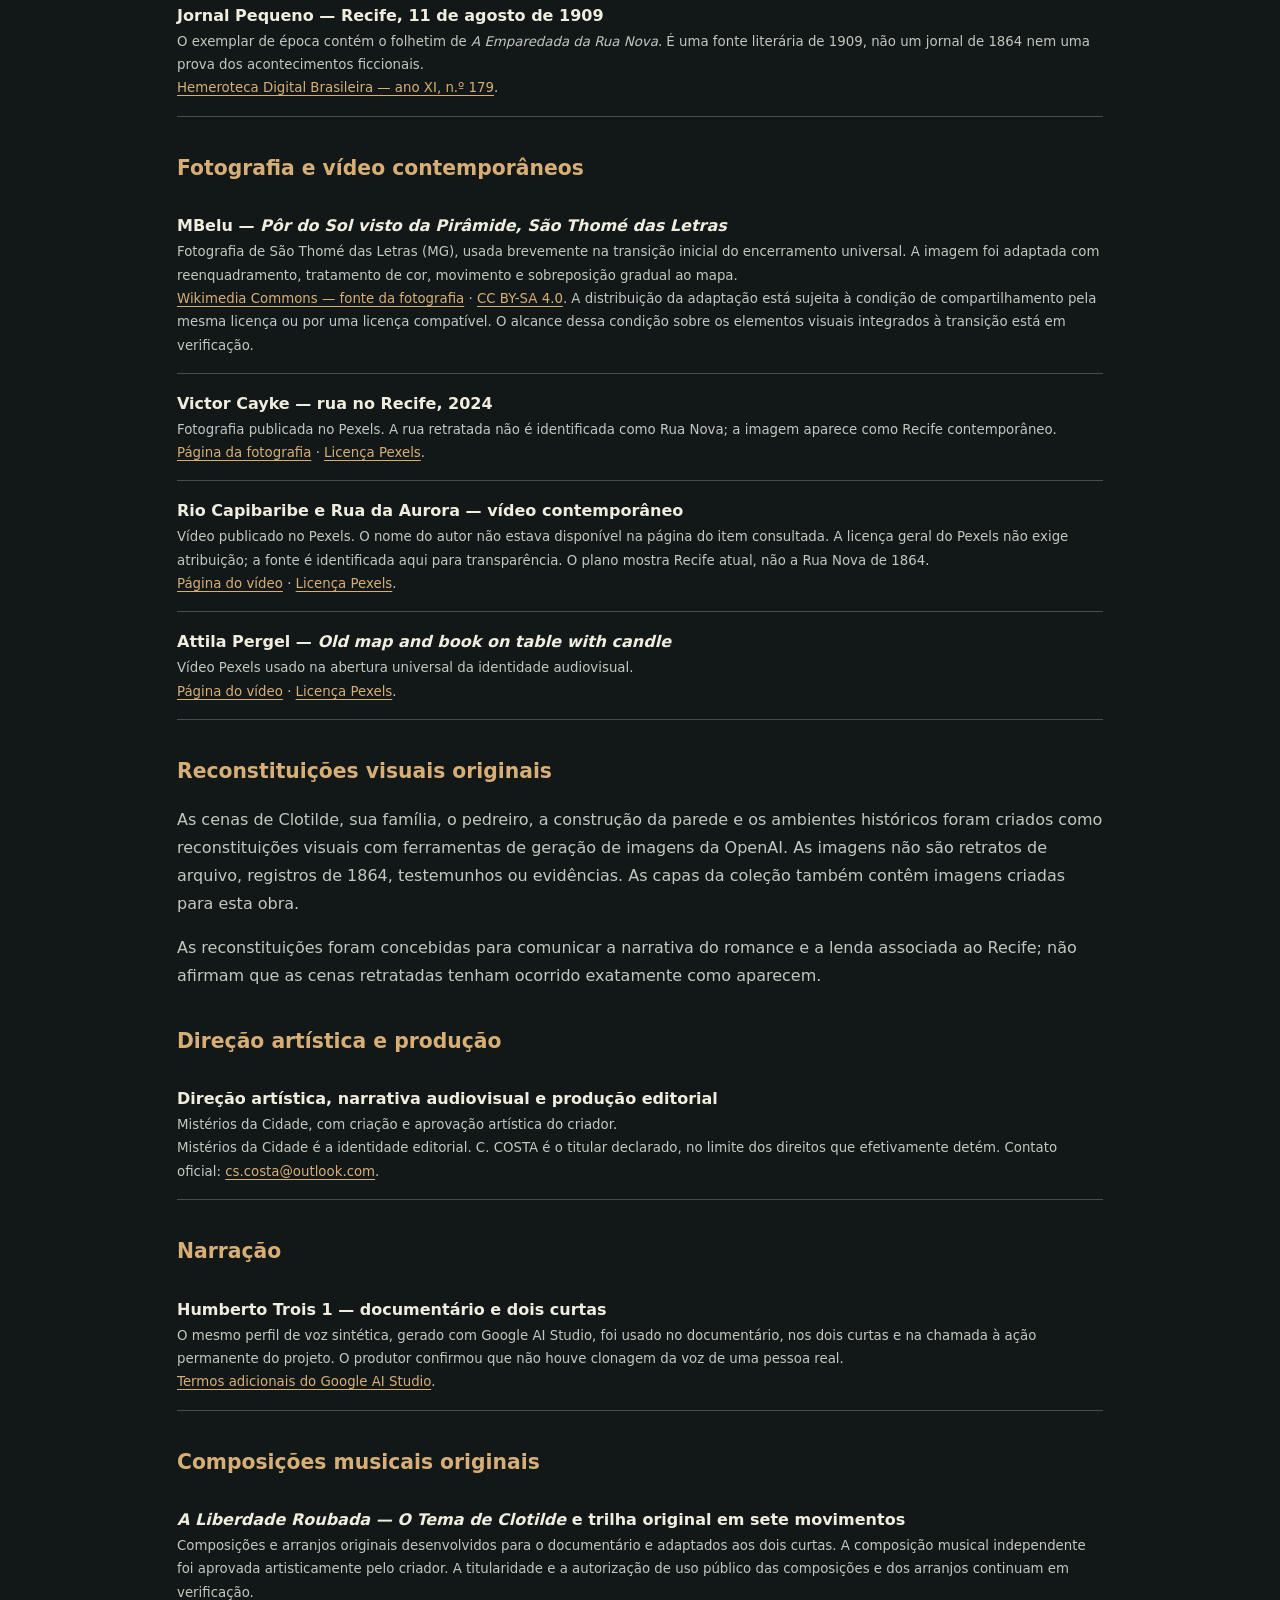
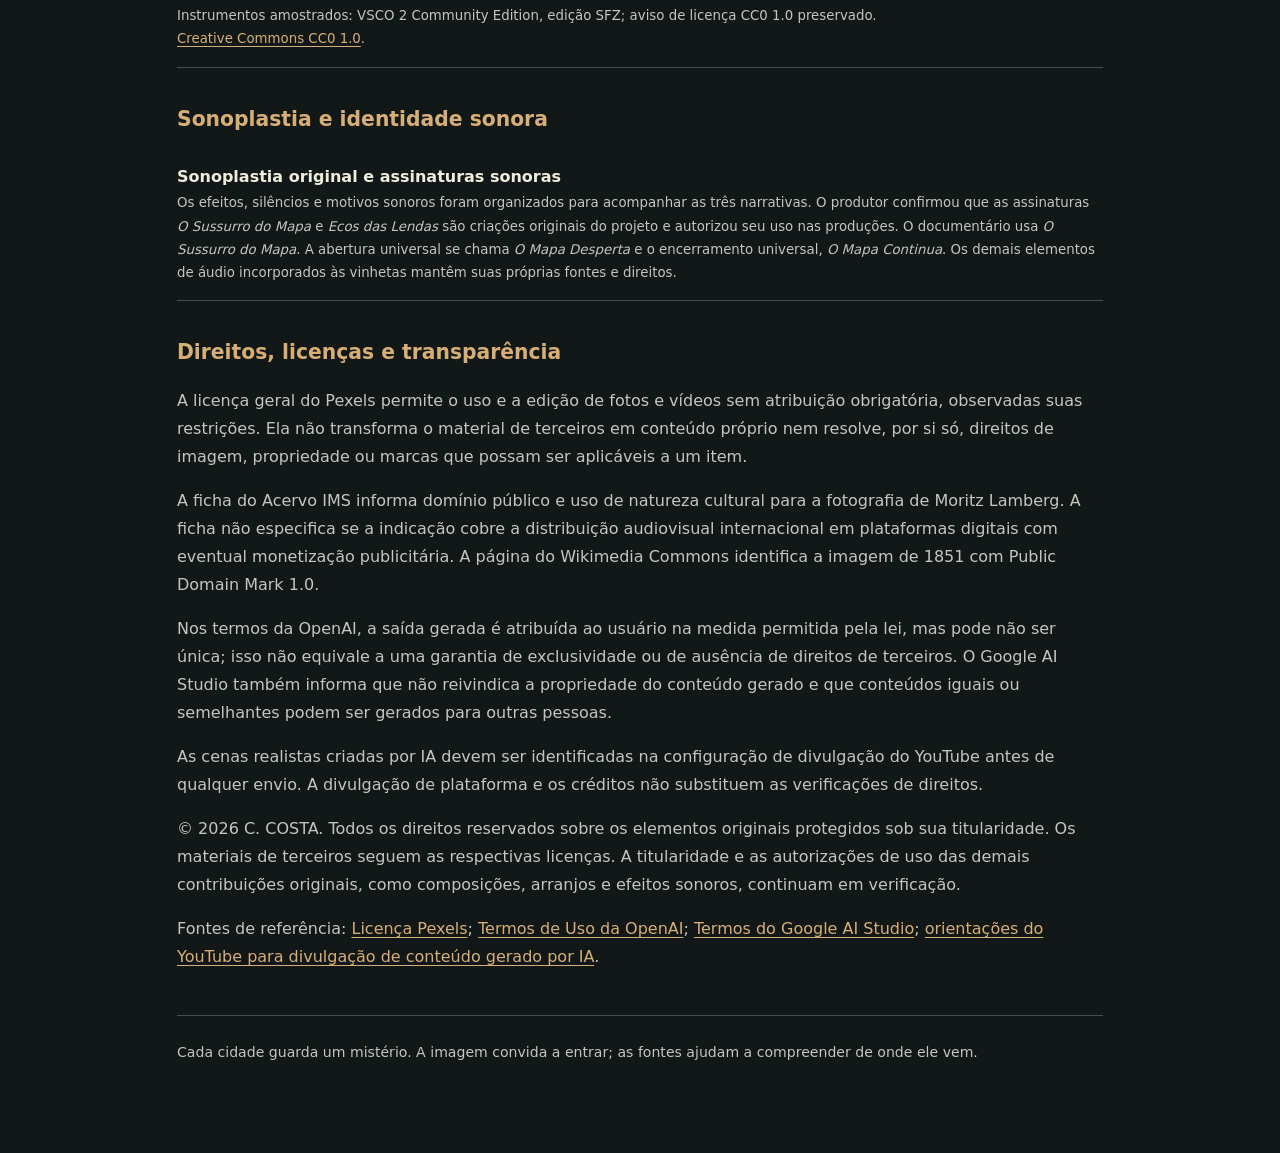
<file: docs/ep007.html>
<!doctype html>
<html lang="pt-BR">
<head>
<meta charset="utf-8">
<meta name="viewport" content="width=device-width,initial-scale=1">
<meta name="description" content="Referências e créditos do documentário e dos dois curtas Recife: A Emparedada da Rua Nova, com fontes históricas, imagens e música.">
<title>Recife: A Emparedada da Rua Nova · Créditos · Mistérios da Cidade</title>
<link rel="stylesheet" href="style.css">
</head>
<body><main>
<div class="mast">Mistérios da Cidade · Créditos e fontes</div>
<p><a href="index.html">← Todos os episódios</a></p>
<span class="tag">EP007 · Recife</span>
<h1>Recife: A Emparedada da Rua Nova</h1>
<p class="lead">Fontes e créditos do documentário e dos curtas O Mistério — As Últimas Pancadas e A Revelação — A Liberdade Roubada.</p>

<div class="notice">
<p>Esta página identifica referências e materiais efetivamente presentes nas três obras. O documentário parte de uma obra literária e distingue a notícia histórica, a ficção, a lenda e as reconstituições visuais.</p>
<p>Fotografias e vídeos contemporâneos são identificados como atuais; imagens criadas com inteligência artificial são reconstituições, não arquivos, testemunhos ou provas dos acontecimentos narrados.</p>
<p>Os créditos não concedem uma licença global sobre os filmes, as narrações, as composições, as marcas ou materiais de terceiros. Cada recurso permanece sujeito às condições e aos direitos que lhe são próprios.</p>
</div>

<h2>Referências históricas e literárias</h2>
<article class="entry">
<strong>Vilela, Joaquim Maria Carneiro. <em>A Emparedada da Rua Nova</em></strong>
<small>Romance pernambucano. O título também aparece como folhetim do <em>Jornal Pequeno</em>, Recife, ano XI, n.º 179, 11 de agosto de 1909, folhetim n.º 7. Na página digitalizada, a autoria está grafada “Carneiro Vilella”.</small>
<small>Fonte primária consultada: <a href="https://hemeroteca-pdf.bn.gov.br/800643/per800643_1909_00179.pdf" rel="noopener noreferrer">Hemeroteca Digital Brasileira — exemplar do Jornal Pequeno</a>.</small>
</article>
<article class="entry">
<strong>Mendonça, Helena Maria Ramos de. <em>O Don Juan da Rua Nova: um estudo-itinerário sobre A Emparedada da Rua Nova, de Joaquim Maria Carneiro Vilela</em></strong>
<small>Dissertação de mestrado em Teoria da Literatura, Universidade Federal de Pernambuco, Recife, 2008.</small>
<small><a href="https://repositorio.ufpe.br/bitstream/123456789/7286/1/arquivo3555_1.pdf" rel="noopener noreferrer">Repositório Institucional da UFPE — texto integral</a>.</small>
</article>
<article class="entry">
<strong>Diário de Pernambuco — notícia de 23 de fevereiro de 1864, referida nos estudos da obra</strong>
<small>A referência diz respeito à descoberta de um cadáver nas terras do Engenho Suaçuna, em Jaboatão. A notícia é o ponto de partida documental associado ao romance; ela não documenta o destino de Clotilde nem prova o emparedamento descrito na ficção. O exemplar original de 1864 não é reproduzido nos filmes.</small>
<small>Referência consultada: Mendonça, 2008, estudo acima. A citação bibliográfica não substitui a consulta ao exemplar original.</small>
</article>
<article class="entry">
<strong>Fundação Joaquim Nabuco — Rua Nova, Recife</strong>
<small>Referência de história urbana usada para contextualizar a identificação do lugar; não é uma autorização de reutilização de imagens.</small>
<small><a href="https://pesquisaescolar.fundaj.gov.br/pt-br/artigo/rua-nova-recife-pe/" rel="noopener noreferrer">Pesquisa Escolar da Fundaj — Rua Nova</a>.</small>
</article>

<h2>Arquivos e fotografias históricas</h2>
<article class="entry">
<strong>Charles DeForest Fredricks — Recife, 1851</strong>
<small>Daguerrótipo histórico reproduzido a partir do Wikimedia Commons. A página do arquivo identifica o autor e exibe a marca Public Domain Mark 1.0.</small>
<small>Crédito: Charles DeForest Fredricks, Recife, 1851, via Wikimedia Commons.</small>
<small><a href="https://commons.wikimedia.org/wiki/File:Recife_1851_01.jpg" rel="noopener noreferrer">Página do arquivo</a> · <a href="https://creativecommons.org/publicdomain/mark/1.0/" rel="noopener noreferrer">Public Domain Mark 1.0</a>.</small>
</article>
<article class="entry">
<strong>Moritz Lamberg — <em>Rua Nova</em>, cerca de 1880</strong>
<small>Acervo Instituto Moreira Salles. A ficha do item identifica a imagem como domínio público e informa liberação para uso de natureza cultural.</small>
<small>Crédito indicado pelo acervo: Moritz Lamberg / Acervo Instituto Moreira Salles.</small>
<small><a href="https://acervos.ims.com.br/index.php/Detail/objects/412933?lang=pt_BR" rel="noopener noreferrer">Ficha do Acervo IMS</a>.</small>
</article>
<article class="entry">
<strong>Jornal Pequeno — Recife, 11 de agosto de 1909</strong>
<small>O exemplar de época contém o folhetim de <em>A Emparedada da Rua Nova</em>. É uma fonte literária de 1909, não um jornal de 1864 nem uma prova dos acontecimentos ficcionais.</small>
<small><a href="https://hemeroteca-pdf.bn.gov.br/800643/per800643_1909_00179.pdf" rel="noopener noreferrer">Hemeroteca Digital Brasileira — ano XI, n.º 179</a>.</small>
</article>

<h2>Fotografia e vídeo contemporâneos</h2>
<article class="entry">
<strong>MBelu — <em>Pôr do Sol visto da Pirâmide, São Thomé das Letras</em></strong>
<small>Fotografia de São Thomé das Letras (MG), usada brevemente na transição inicial do encerramento universal. A imagem foi adaptada com reenquadramento, tratamento de cor, movimento e sobreposição gradual ao mapa.</small>
<small><a href="https://commons.wikimedia.org/wiki/File:P%C3%B4r_do_Sol_visto_da_Pir%C3%A2mide,_S%C3%A3o_Thom%C3%A9_das_Letras.jpg" rel="noopener noreferrer">Wikimedia Commons — fonte da fotografia</a> · <a href="https://creativecommons.org/licenses/by-sa/4.0/" rel="noopener noreferrer">CC BY-SA 4.0</a>. A distribuição da adaptação está sujeita à condição de compartilhamento pela mesma licença ou por uma licença compatível. O alcance dessa condição sobre os elementos visuais integrados à transição está em verificação.</small>
</article>
<article class="entry">
<strong>Victor Cayke — rua no Recife, 2024</strong>
<small>Fotografia publicada no Pexels. A rua retratada não é identificada como Rua Nova; a imagem aparece como Recife contemporâneo.</small>
<small><a href="https://www.pexels.com/photo/historical-street-in-recife-brazil-29400808/" rel="noopener noreferrer">Página da fotografia</a> · <a href="https://www.pexels.com/license/" rel="noopener noreferrer">Licença Pexels</a>.</small>
</article>
<article class="entry">
<strong>Rio Capibaribe e Rua da Aurora — vídeo contemporâneo</strong>
<small>Vídeo publicado no Pexels. O nome do autor não estava disponível na página do item consultada. A licença geral do Pexels não exige atribuição; a fonte é identificada aqui para transparência. O plano mostra Recife atual, não a Rua Nova de 1864.</small>
<small><a href="https://www.pexels.com/video/capibaribe-river-rua-da-aurora-36805021/" rel="noopener noreferrer">Página do vídeo</a> · <a href="https://www.pexels.com/license/" rel="noopener noreferrer">Licença Pexels</a>.</small>
</article>
<article class="entry">
<strong>Attila Pergel — <em>Old map and book on table with candle</em></strong>
<small>Vídeo Pexels usado na abertura universal da identidade audiovisual.</small>
<small><a href="https://www.pexels.com/video/old-map-and-book-on-table-with-candle-10480415/" rel="noopener noreferrer">Página do vídeo</a> · <a href="https://www.pexels.com/license/" rel="noopener noreferrer">Licença Pexels</a>.</small>
</article>

<h2>Reconstituições visuais originais</h2>
<p>As cenas de Clotilde, sua família, o pedreiro, a construção da parede e os ambientes históricos foram criados como reconstituições visuais com ferramentas de geração de imagens da OpenAI. As imagens não são retratos de arquivo, registros de 1864, testemunhos ou evidências. As capas da coleção também contêm imagens criadas para esta obra.</p>
<p>As reconstituições foram concebidas para comunicar a narrativa do romance e a lenda associada ao Recife; não afirmam que as cenas retratadas tenham ocorrido exatamente como aparecem.</p>

<h2>Direção artística e produção</h2>
<article class="entry">
<strong>Direção artística, narrativa audiovisual e produção editorial</strong>
<small>Mistérios da Cidade, com criação e aprovação artística do criador.</small>
<small>Mistérios da Cidade é a identidade editorial. C. COSTA é o titular declarado, no limite dos direitos que efetivamente detém. Contato oficial: <a href="mailto:cs.costa@outlook.com">cs.costa@outlook.com</a>.</small>
</article>

<h2>Narração</h2>
<article class="entry">
<strong>Humberto Trois 1 — documentário e dois curtas</strong>
<small>O mesmo perfil de voz sintética, gerado com Google AI Studio, foi usado no documentário, nos dois curtas e na chamada à ação permanente do projeto. O produtor confirmou que não houve clonagem da voz de uma pessoa real.</small>
<small><a href="https://aistudio.google.com/docs/terms" rel="noopener noreferrer">Termos adicionais do Google AI Studio</a>.</small>
</article>

<h2>Composições musicais originais</h2>
<article class="entry">
<strong><em>A Liberdade Roubada — O Tema de Clotilde</em> e trilha original em sete movimentos</strong>
<small>Composições e arranjos originais desenvolvidos para o documentário e adaptados aos dois curtas. A composição musical independente foi aprovada artisticamente pelo criador. A titularidade e a autorização de uso público das composições e dos arranjos continuam em verificação.</small>
<small>Instrumentos amostrados: VSCO 2 Community Edition, edição SFZ; aviso de licença CC0 1.0 preservado.</small>
<small><a href="https://creativecommons.org/publicdomain/zero/1.0/" rel="noopener noreferrer">Creative Commons CC0 1.0</a>.</small>
</article>

<h2>Sonoplastia e identidade sonora</h2>
<article class="entry">
<strong>Sonoplastia original e assinaturas sonoras</strong>
<small>Os efeitos, silêncios e motivos sonoros foram organizados para acompanhar as três narrativas. O produtor confirmou que as assinaturas <em>O Sussurro do Mapa</em> e <em>Ecos das Lendas</em> são criações originais do projeto e autorizou seu uso nas produções. O documentário usa <em>O Sussurro do Mapa</em>. A abertura universal se chama <em>O Mapa Desperta</em> e o encerramento universal, <em>O Mapa Continua</em>. Os demais elementos de áudio incorporados às vinhetas mantêm suas próprias fontes e direitos.</small>
</article>

<h2>Direitos, licenças e transparência</h2>
<p>A licença geral do Pexels permite o uso e a edição de fotos e vídeos sem atribuição obrigatória, observadas suas restrições. Ela não transforma o material de terceiros em conteúdo próprio nem resolve, por si só, direitos de imagem, propriedade ou marcas que possam ser aplicáveis a um item.</p>
<p>A ficha do Acervo IMS informa domínio público e uso de natureza cultural para a fotografia de Moritz Lamberg. A ficha não especifica se a indicação cobre a distribuição audiovisual internacional em plataformas digitais com eventual monetização publicitária. A página do Wikimedia Commons identifica a imagem de 1851 com Public Domain Mark 1.0.</p>
<p>Nos termos da OpenAI, a saída gerada é atribuída ao usuário na medida permitida pela lei, mas pode não ser única; isso não equivale a uma garantia de exclusividade ou de ausência de direitos de terceiros. O Google AI Studio também informa que não reivindica a propriedade do conteúdo gerado e que conteúdos iguais ou semelhantes podem ser gerados para outras pessoas.</p>
<p>As cenas realistas criadas por IA devem ser identificadas na configuração de divulgação do YouTube antes de qualquer envio. A divulgação de plataforma e os créditos não substituem as verificações de direitos.</p>
<p>© 2026 C. COSTA. Todos os direitos reservados sobre os elementos originais protegidos sob sua titularidade. Os materiais de terceiros seguem as respectivas licenças. A titularidade e as autorizações de uso das demais contribuições originais, como composições, arranjos e efeitos sonoros, continuam em verificação.</p>
<p>Fontes de referência: <a href="https://www.pexels.com/license/" rel="noopener noreferrer">Licença Pexels</a>; <a href="https://openai.com/policies/terms-of-use/" rel="noopener noreferrer">Termos de Uso da OpenAI</a>; <a href="https://aistudio.google.com/docs/terms" rel="noopener noreferrer">Termos do Google AI Studio</a>; <a href="https://support.google.com/youtube/answer/14328491?hl=pt-BR" rel="noopener noreferrer">orientações do YouTube para divulgação de conteúdo gerado por IA</a>.</p>

<div class="footer">Cada cidade guarda um mistério. A imagem convida a entrar; as fontes ajudam a compreender de onde ele vem.</div>
</main></body>
</html>
</file>
<file: docs/style.css>
:root{color-scheme:dark;--bg:#111817;--surface:#202b29;--ink:#f0eddf;--muted:#c4c7bf;--gold:#d8ae77;--line:#3f504c}*{box-sizing:border-box}body{margin:0;background:var(--bg);color:var(--ink);font:16px/1.75 system-ui,-apple-system,Segoe UI,sans-serif}main{max-width:970px;margin:auto;padding:42px 22px 88px}.mast{border-bottom:1px solid var(--line);padding-bottom:20px;font-size:.79rem;font-weight:760;color:var(--gold);letter-spacing:.15em;text-transform:uppercase}h1{font:normal clamp(2.1rem,5vw,3.6rem)/1.18 Georgia,serif;margin:26px 0 13px}h2{font-size:1.27rem;color:var(--gold);margin:34px 0 10px}h3{font-size:1rem;margin:0 0 8px}p,li{color:var(--muted)}a{color:var(--gold);overflow-wrap:anywhere;text-underline-offset:3px}.lead{font-size:1.13rem;color:var(--ink)}.grid{display:grid;grid-template-columns:repeat(auto-fit,minmax(220px,1fr));gap:12px}.panel{background:var(--surface);border:1px solid var(--line);border-radius:12px;padding:21px}.notice{border-left:3px solid var(--gold);background:var(--surface);padding:13px 18px;margin:26px 0}.notice p{margin:5px 0}.entry{padding:16px 0;border-bottom:1px solid var(--line)}.entry strong{font-weight:650;display:block;overflow-wrap:anywhere}.entry small{display:block;color:var(--muted)}.tag{display:inline-block;border:1px solid var(--line);border-radius:30px;padding:2px 11px;color:var(--muted);font-size:.8rem}.footer{border-top:1px solid var(--line);padding-top:24px;margin-top:44px;color:var(--muted);font-size:.88rem}
</file>
